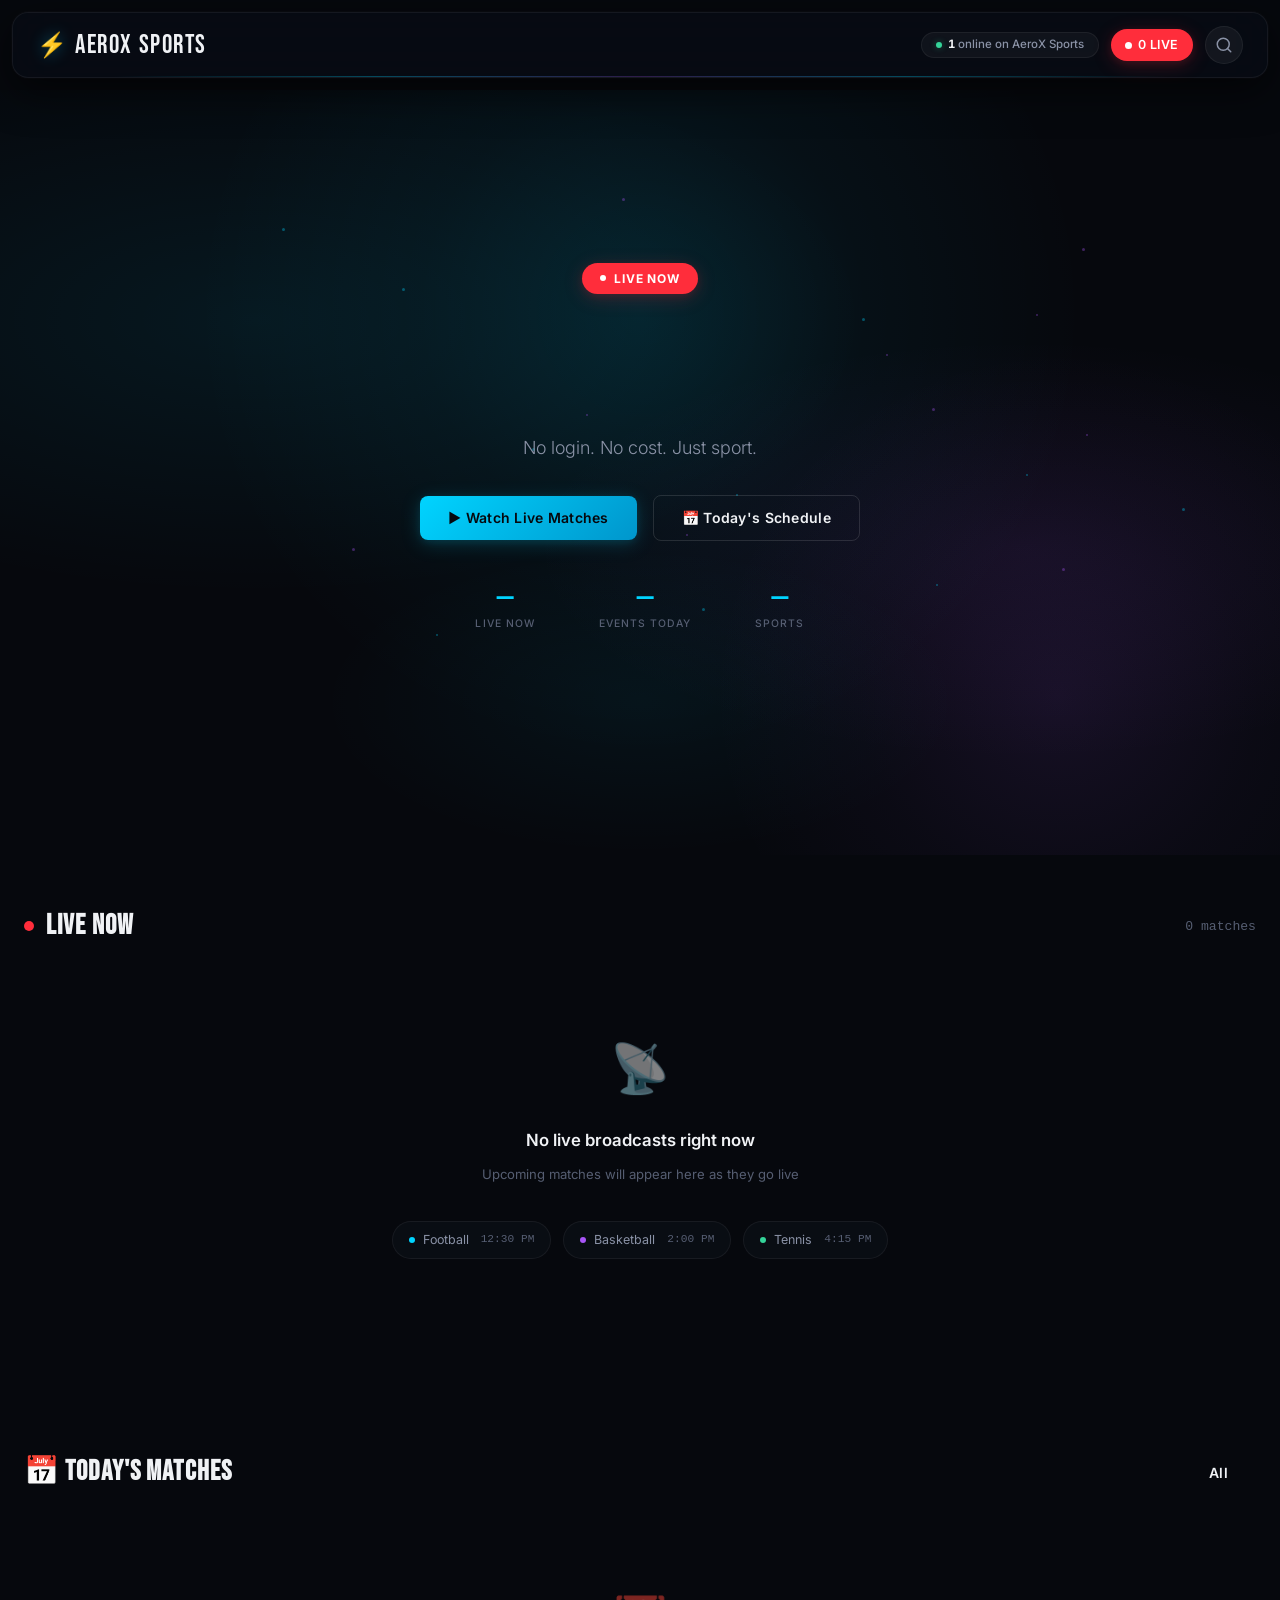
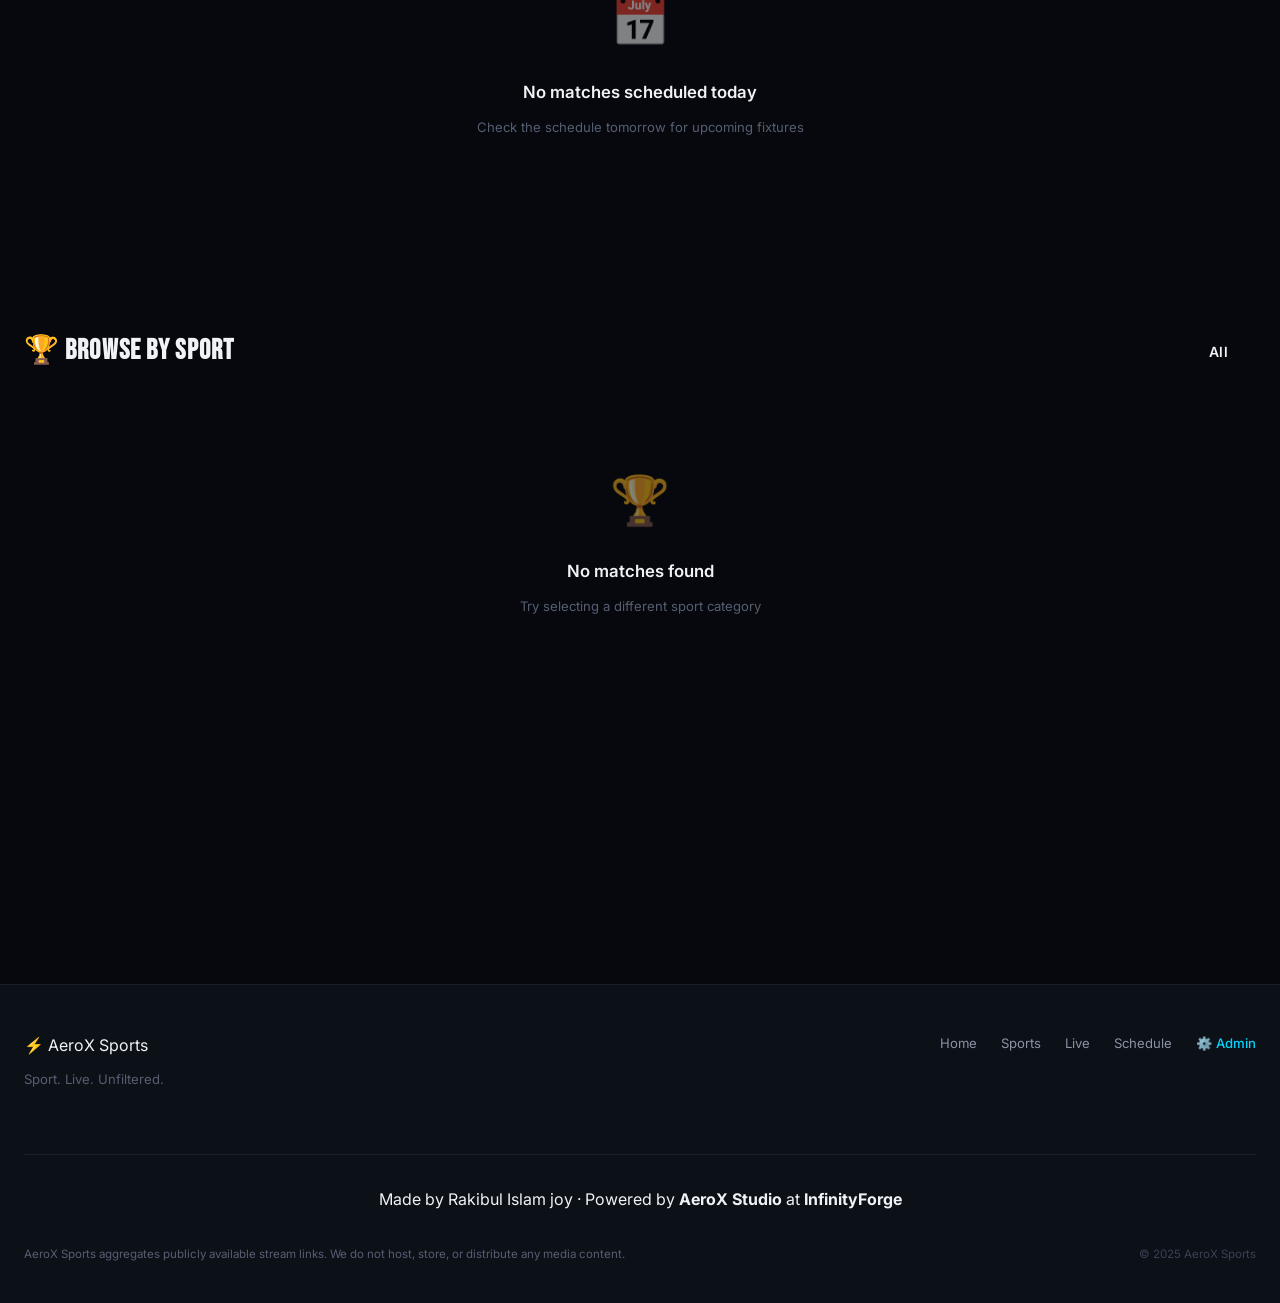
<file: index.html>
<!DOCTYPE html>
<html lang="en">
<head>
<meta charset="UTF-8">
<meta name="viewport" content="width=device-width, initial-scale=1.0">
<title>AeroX Sports — Live Sports Streaming | Sport. Live. Unfiltered.</title>
<meta name="description" content="Watch live sports free on AeroX Sports. Football, basketball, tennis, MMA and more — no login, no cost. Ultra HD streams with smart server auto-detection.">
<meta name="keywords" content="live sports, free streaming, football live, basketball, tennis, MMA, sports streams, AeroX Sports">
<meta name="author" content="AeroX Studio">
<meta name="theme-color" content="#06080D">
<meta property="og:title" content="AeroX Sports — Sport. Live. Unfiltered.">
<meta property="og:description" content="Free live sports streaming. No login. No cost. Just sport.">
<meta property="og:type" content="website">
<meta property="og:site_name" content="AeroX Sports">
<meta name="twitter:card" content="summary_large_image">
<meta name="twitter:title" content="AeroX Sports — Live Sports Streaming">
<meta name="twitter:description" content="Watch live sports free. Ultra HD streams with smart server auto-detection.">
<link rel="preconnect" href="https://fonts.googleapis.com">
<link rel="preconnect" href="https://fonts.gstatic.com" crossorigin>
<link rel="preconnect" href="https://streamed.pk">
<link rel="dns-prefetch" href="https://streamed.pk">
<link rel="preload" href="src/css/style.css" as="style">
<link rel="preload" href="src/js/app.js" as="script">
<link href="https://fonts.googleapis.com/css2?family=Bebas+Neue&family=Inter:wght@300;400;500;600;700;800&display=swap" rel="stylesheet">
<link rel="stylesheet" href="src/css/style.css">
<link rel="prefetch" href="https://streamed.pk/api/sports" as="fetch" crossorigin>
<link rel="prefetch" href="https://streamed.pk/api/matches/live" as="fetch" crossorigin>
</head>
<body>


<nav class="navbar" id="navbar">
  <div class="nav-inner">
    <a href="#" class="nav-logo"><span class="nav-logo-icon">⚡</span><span class="nav-logo-text">AeroX Sports</span></a>
    <button class="nav-hamburger" id="navHamburger" aria-label="Open menu" aria-expanded="false" aria-controls="navMobileMenu">
      <span class="nav-hamburger-line"></span>
      <span class="nav-hamburger-line"></span>
      <span class="nav-hamburger-line"></span>
    </button>
    <div class="nav-pills" id="navPills" role="tablist" aria-label="Sport categories"></div>
    <div class="nav-actions">
      <div class="nav-traffic-pill" id="navTrafficPill" title="Active users on AeroX Sports">
        <span class="traffic-dot"></span>
        <span class="traffic-text"><strong id="navTrafficCount">0</strong> online <span class="traffic-brand">on AeroX Sports</span></span>
      </div>
      <button class="nav-live-btn" id="liveCounterBtn" aria-label="Live matches">
        <span class="live-dot"></span>
        <span id="liveCountText">0 LIVE</span>
      </button>
      <button class="nav-search-btn" id="searchToggle" aria-label="Search">
        <svg width="18" height="18" viewBox="0 0 24 24" fill="none" stroke="currentColor" stroke-width="2" stroke-linecap="round" stroke-linejoin="round"><circle cx="11" cy="11" r="8"/><line x1="21" y1="21" x2="16.65" y2="16.65"/></svg>
      </button>
    </div>
  </div>
  <div class="nav-mobile-menu" id="navMobileMenu" aria-hidden="true">
    <div class="nav-mobile-pills" id="navMobilePills"></div>
  </div>
</nav>

<section class="hero" id="hero">
  <div class="hero-mesh"></div>
  <div class="hero-glow"></div>
  <div class="hero-glow-secondary"></div>
  <div class="hero-particles"></div>
  <div class="hero-content">
    <div class="hero-live-badge"><span class="live-dot"></span> LIVE NOW</div>
    <h1 class="hero-headline">
      <span class="hero-word">SPORT.</span>
      <span class="hero-word">LIVE.</span>
      <span class="hero-word">UNFILTERED.</span>
    </h1>
    <p class="hero-sub">No login. No cost. Just sport.</p>
    <div class="hero-actions">
      <button class="btn btn-primary" id="heroWatchBtn">▶ Watch Live Matches</button>
      <button class="btn btn-ghost" id="heroScheduleBtn">📅 Today's Schedule</button>
    </div>
    <div class="hero-stats" id="heroStats">
      <div class="hero-stat"><span class="hero-stat-num" id="statLive">0</span><span class="hero-stat-label">Live Now</span></div>
      <div class="hero-stat-divider"></div>
      <div class="hero-stat"><span class="hero-stat-num" id="statEvents">0</span><span class="hero-stat-label">Events Today</span></div>
      <div class="hero-stat-divider"></div>
      <div class="hero-stat"><span class="hero-stat-num" id="statSports">0</span><span class="hero-stat-label">Sports</span></div>
    </div>
  </div>
</section>

<section class="section scroll-reveal" id="liveSection">
  <div class="section-header">
    <h2 class="section-title"><span class="live-dot-lg"></span> Live Now</h2>
    <span class="section-count" id="liveCount">0 matches</span>
  </div>
  <div class="match-grid" id="liveGrid" role="list" aria-label="Live matches"></div>
</section>

<section class="section scroll-reveal" id="todaySection">
  <div class="section-header">
    <h2 class="section-title">📅 Today's Matches</h2>
    <button class="btn btn-toggle" id="popularToggle">All</button>
  </div>
  <div class="match-grid" id="todayGrid" role="list" aria-label="Today's matches"></div>
</section>

<section class="section scroll-reveal" id="browseSection">
  <div class="section-header">
    <h2 class="section-title">🏆 Browse by Sport</h2>
    <button class="btn btn-toggle" id="browsePopularToggle">All</button>
  </div>
  <div class="sport-pills" id="sportPills" role="tablist" aria-label="Sports"></div>
  <div class="match-grid" id="browseGrid" role="list" aria-label="Sport matches"></div>
</section>

<section class="section scroll-reveal" id="popularSection">
  <div class="section-header">
    <h2 class="section-title">🔥 Popular Matches</h2>
  </div>
  <div class="popular-scroll" id="popularScroll" role="list" aria-label="Popular matches"></div>
</section>

<footer class="footer">
  <div class="footer-inner">
    <div class="footer-brand">
      <span class="footer-logo">⚡ AeroX Sports</span>
      <span class="footer-tagline">Sport. Live. Unfiltered.</span>
    </div>
    <div class="footer-links">
      <a href="#">Home</a>
      <a href="#">Sports</a>
      <a href="#">Live</a>
      <a href="#">Schedule</a>
      <a href="admin.html" target="_blank" style="color:var(--accent);font-weight:500">⚙️ Admin</a>
    </div>
    <div class="footer-credit">
      Made by <a href="https://rakibul.nexohost.online/" target="_blank" rel="noopener">Rakibul Islam joy</a>
      &middot; Powered by <strong>AeroX Studio</strong> at <strong>InfinityForge</strong>
    </div>
    <p class="footer-legal">AeroX Sports aggregates publicly available stream links. We do not host, store, or distribute any media content.</p>
    <p class="footer-copy">&copy; 2025 AeroX Sports</p>
  </div>
</footer>

<div class="modal-overlay" id="playerModal" role="dialog" aria-modal="true" aria-label="Video player">
  <div class="modal-content">
    <div class="modal-header">
      <h3 class="modal-title" id="modalTitle">Match</h3>
      <div class="modal-header-actions">
        <span class="stream-viewers" id="streamViewers" aria-live="polite"></span>
        <span class="connection-quality" id="connectionQuality" aria-live="polite"></span>
        <button class="modal-close" id="modalClose" aria-label="Close">&times;</button>
      </div>
    </div>
    <div class="modal-player-wrap">
      <div class="modal-progress" id="modalProgress" aria-hidden="true">
        <div class="modal-progress-bar" id="modalProgressBar"></div>
      </div>
      <div class="server-analyzer-overlay" id="serverAnalyzerOverlay">
        <div class="analyzer-spinner"></div>
        <div class="analyzer-status" id="analyzerStatus">Connecting to AeroX Sports network...</div>
        <div class="analyzer-sub" id="analyzerSub">Detecting fastest server for your region...</div>
      </div>
      <iframe class="modal-iframe" id="modalIframe" allow="autoplay; encrypted-media" allowfullscreen title="Live stream player"></iframe>
    </div>
    <div class="modal-streams" id="modalStreams"></div>
    <div class="modal-info" id="modalInfo"></div>
  </div>
</div>

<div class="search-overlay" id="searchOverlay" role="dialog" aria-modal="true" aria-label="Search matches">
  <div class="search-bg" id="searchBackdrop"></div>
  <div class="search-panel">
    <div class="search-input-wrap">
      <svg class="search-icon" width="20" height="20" viewBox="0 0 24 24" fill="none" stroke="currentColor" stroke-width="2"><circle cx="11" cy="11" r="8"/><line x1="21" y1="21" x2="16.65" y2="16.65"/></svg>
      <input type="text" class="search-input" id="searchInput" placeholder="Search matches..." autocomplete="off">
      <button class="search-clear" id="searchClear" aria-label="Clear">&times;</button>
    </div>
    <div class="search-results" id="searchResults"></div>
  </div>
</div>

<div class="toast-box" id="toastContainer"></div>

<script src="src/js/app.js"></script>
</body>
</html>
</file>
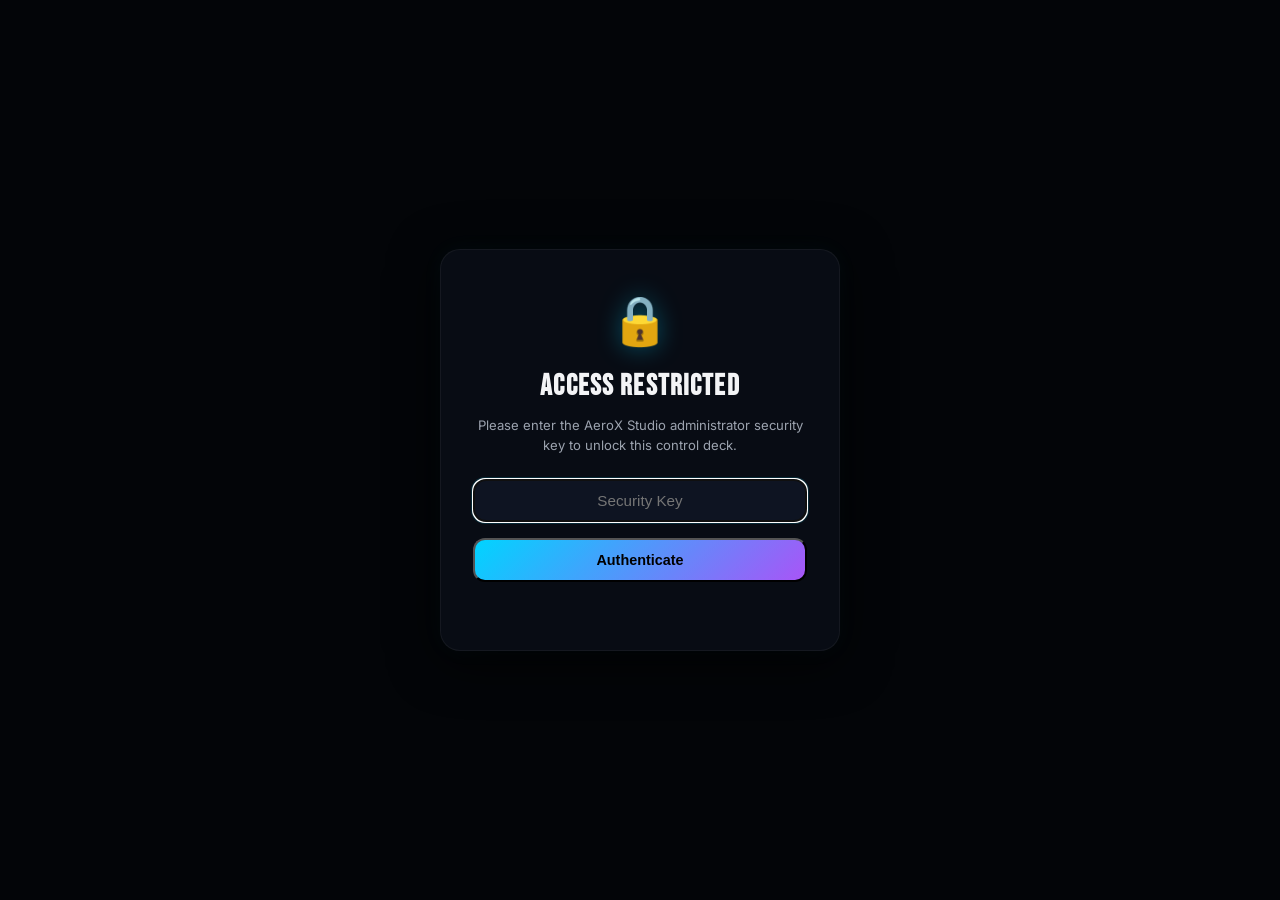
<file: admin.html>
<!DOCTYPE html>
<html lang="en">
<head>
<meta charset="UTF-8">
<meta name="viewport" content="width=device-width, initial-scale=1.0">
<title>AeroX Studio — Admin Hub</title>
<link rel="preconnect" href="https://fonts.googleapis.com">
<link rel="preconnect" href="https://fonts.gstatic.com" crossorigin>
<link href="https://fonts.googleapis.com/css2?family=Bebas+Neue&family=Inter:wght@300;400;500;600;700;800&family=JetBrains+Mono:wght@400;700&display=swap" rel="stylesheet">
<style>
:root {
  --bg-base:     #030508;
  --bg-surface:  #080C14;
  --bg-raised:   #0E1422;
  --bg-elevated: #151D30;
  --bg-glass:    #0c101b;
  --bg-glass-heavy: #080c14;

  --accent:         #00D4FF;
  --accent-hover:   #33DDFF;
  --accent-dim:     rgba(0, 212, 255, 0.12);
  --accent-glow:    rgba(0, 212, 255, 0.35);

  --secondary:      #A855F7;
  --secondary-dim:  rgba(168, 85, 247, 0.12);
  --secondary-glow: rgba(168, 85, 247, 0.30);

  --live:           #00F2FE;
  --online:         #10B981;
  --online-glow:    rgba(16, 185, 129, 0.4);

  --text-primary:   #F3F4F6;
  --text-secondary: #9CA3AF;
  --text-tertiary:  #6B7280;
  --border:         rgba(255, 255, 255, 0.05);
  --border-hover:   rgba(255, 255, 255, 0.10);
  --border-accent:  rgba(0, 212, 255, 0.25);
  
  --font-body:    'Inter', sans-serif;
  --font-display: 'Bebas Neue', sans-serif;
  --font-mono:    'JetBrains Mono', monospace;
  --ease-out: cubic-bezier(0.22, 1, 0.36, 1);
  --ease-spring: cubic-bezier(0.34, 1.56, 0.64, 1);
}

* { box-sizing: border-box; margin: 0; padding: 0; }
body {
  font-family: var(--font-body);
  background-color: var(--bg-base);
  color: var(--text-primary);
  min-height: 100vh;
  overflow-x: hidden;
}

/* Background animated elements */
.mesh-bg {
  position: fixed;
  inset: 0;
  background: radial-gradient(circle at 10% 20%, rgba(168, 85, 247, 0.06) 0%, transparent 45%),
              radial-gradient(circle at 90% 80%, rgba(0, 212, 255, 0.06) 0%, transparent 45%);
  z-index: -1;
  pointer-events: none;
}

/* Header & Container */
.container {
  max-width: 1440px;
  margin: 0 auto;
  padding: 24px;
}

header {
  display: flex;
  align-items: center;
  justify-content: space-between;
  padding: 16px 24px;
  background: var(--bg-glass);
  border: 1px solid var(--border);
  border-radius: 16px;
  margin-bottom: 24px;
  box-shadow: 0 4px 30px rgba(0, 0, 0, 0.5);
  animation: slideDown 0.6s var(--ease-out) both;
}

.brand {
  display: flex;
  align-items: center;
  gap: 10px;
}

.brand-icon {
  font-size: 1.8rem;
  filter: drop-shadow(0 0 8px var(--accent-glow));
}

.brand-title {
  font-family: var(--font-display);
  font-size: 1.8rem;
  letter-spacing: 0.05em;
  color: var(--accent); /* Fallback color for compatibility */
  background: linear-gradient(135deg, var(--accent), var(--secondary));
  -webkit-background-clip: text;
  background-clip: text;
  -webkit-text-fill-color: transparent;
}

.status-indicator {
  display: flex;
  align-items: center;
  gap: 8px;
  padding: 6px 14px;
  background: rgba(16, 185, 129, 0.08);
  border: 1px solid rgba(16, 185, 129, 0.2);
  border-radius: 20px;
  font-size: 0.75rem;
  font-weight: 600;
  color: var(--online);
}

.status-dot {
  width: 6px;
  height: 6px;
  background-color: var(--online);
  border-radius: 50%;
  box-shadow: 0 0 8px var(--online-glow);
  animation: pulseDot 2s infinite;
}

/* Metrics Cards Grid */
.metrics-grid {
  display: grid;
  grid-template-columns: repeat(auto-fit, minmax(280px, 1fr));
  gap: 20px;
  margin-bottom: 24px;
  animation: fadeIn 0.8s var(--ease-out) 0.1s both;
}

.metric-card {
  position: relative;
  background: var(--bg-glass);
  border: 1px solid var(--border);
  border-radius: 16px;
  padding: 24px;
  overflow: hidden;
  box-shadow: 0 8px 32px rgba(0, 0, 0, 0.3);
  transition: transform 0.3s var(--ease-out), border-color 0.3s var(--ease-out);
}

.metric-card:hover {
  transform: translateY(-4px);
  border-color: var(--border-accent);
}

.metric-card::before {
  content: '';
  position: absolute;
  top: 0; left: 0; right: 0;
  height: 2px;
  background: linear-gradient(90deg, transparent, var(--accent), transparent);
  opacity: 0;
  transition: opacity 0.3s;
}

.metric-card:hover::before { opacity: 1; }

.metric-title {
  font-size: 0.8rem;
  font-weight: 600;
  letter-spacing: 0.05em;
  text-transform: uppercase;
  color: var(--text-secondary);
  margin-bottom: 8px;
}

.metric-value {
  font-family: var(--font-display);
  font-size: 3rem;
  line-height: 1.1;
  color: var(--text-primary);
  margin-bottom: 4px;
}

.metric-sub {
  font-size: 0.72rem;
  color: var(--text-tertiary);
  font-family: var(--font-mono);
}

/* Dashboard Main Content Grid */
.dashboard-grid {
  display: grid;
  grid-template-columns: 2fr 1fr;
  gap: 20px;
  margin-bottom: 24px;
  animation: fadeIn 0.8s var(--ease-out) 0.2s both;
}

@media (max-width: 1024px) {
  .dashboard-grid { grid-template-columns: 1fr; }
}

.panel {
  background: var(--bg-glass);
  border: 1px solid var(--border);
  border-radius: 16px;
  padding: 24px;
  box-shadow: 0 8px 32px rgba(0, 0, 0, 0.3);
  display: flex;
  flex-direction: column;
}

.panel-header {
  display: flex;
  align-items: center;
  justify-content: space-between;
  margin-bottom: 20px;
  border-bottom: 1px solid var(--border);
  padding-bottom: 12px;
}

.panel-title {
  font-family: var(--font-display);
  font-size: 1.4rem;
  letter-spacing: 0.03em;
  text-transform: uppercase;
  color: var(--text-primary);
}

/* User Sessions Table */
.table-wrap {
  overflow-x: auto;
  flex: 1;
}

table {
  width: 100%;
  border-collapse: collapse;
  text-align: left;
}

th {
  padding: 10px 14px;
  font-size: 0.75rem;
  font-weight: 600;
  letter-spacing: 0.05em;
  text-transform: uppercase;
  color: var(--text-secondary);
  border-bottom: 1px solid var(--border);
}

td {
  padding: 12px 14px;
  font-size: 0.82rem;
  color: var(--text-secondary);
  border-bottom: 1px solid var(--border);
  white-space: nowrap;
}

tr:last-child td { border-bottom: none; }

tr:hover td { color: var(--text-primary); background: rgba(255, 255, 255, 0.01); }

.badge {
  display: inline-flex;
  align-items: center;
  padding: 3px 8px;
  border-radius: 12px;
  font-size: 0.68rem;
  font-weight: 600;
  letter-spacing: 0.02em;
}

.badge-browsing {
  background: rgba(156, 163, 175, 0.1);
  color: var(--text-secondary);
  border: 1px solid rgba(156, 163, 175, 0.2);
}

.badge-watching {
  background: rgba(0, 212, 255, 0.1);
  color: var(--accent);
  border: 1px solid rgba(0, 212, 255, 0.2);
  animation: subtlePulse 2s infinite;
}

.session-id-text {
  font-family: var(--font-mono);
  font-size: 0.75rem;
  color: var(--text-tertiary);
}

.match-name-cell {
  max-width: 250px;
  overflow: hidden;
  text-overflow: ellipsis;
  font-weight: 500;
}

/* Right Panel: Watcher Distribution & Live logs */
.stream-list {
  display: flex;
  flex-direction: column;
  gap: 12px;
}

.stream-item {
  display: flex;
  align-items: center;
  justify-content: space-between;
  padding: 12px 16px;
  background: rgba(255, 255, 255, 0.02);
  border: 1px solid var(--border);
  border-radius: 12px;
  transition: border-color 0.3s;
}

.stream-item:hover { border-color: var(--border-hover); }

.stream-item-info {
  display: flex;
  flex-direction: column;
  gap: 4px;
  min-width: 0;
}

.stream-item-name {
  font-size: 0.82rem;
  font-weight: 600;
  color: var(--text-primary);
  white-space: nowrap;
  overflow: hidden;
  text-overflow: ellipsis;
}

.stream-item-cat {
  font-size: 0.7rem;
  color: var(--text-tertiary);
  text-transform: uppercase;
}

.stream-item-count {
  display: inline-flex;
  align-items: center;
  gap: 6px;
  padding: 4px 10px;
  background: var(--accent-dim);
  border: 1px solid rgba(0, 212, 255, 0.15);
  border-radius: 12px;
  font-family: var(--font-mono);
  font-size: 0.78rem;
  font-weight: 700;
  color: var(--accent);
}

/* Event Logs panel */
.log-panel {
  grid-column: 1 / -1;
  background: var(--bg-glass-heavy);
  border: 1px solid var(--border);
  border-radius: 16px;
  padding: 20px;
  box-shadow: 0 8px 32px rgba(0, 0, 0, 0.4);
  font-family: var(--font-mono);
  animation: fadeIn 0.8s var(--ease-out) 0.3s both;
}

.log-console {
  background: #020306;
  border: 1px solid var(--border);
  border-radius: 8px;
  padding: 16px;
  height: 180px;
  overflow-y: auto;
  display: flex;
  flex-direction: column;
  gap: 6px;
  font-size: 0.78rem;
  color: #34D399;
}

.log-console::-webkit-scrollbar { width: 4px; }
.log-console::-webkit-scrollbar-thumb { background: rgba(52, 211, 153, 0.2); }

.log-line {
  line-height: 1.4;
  display: flex;
  gap: 12px;
}

.log-time { color: var(--text-tertiary); flex-shrink: 0; }
.log-tag { font-weight: 700; flex-shrink: 0; }
.log-tag.join { color: #10B981; }
.log-tag.watch { color: var(--accent); }
.log-tag.switch { color: var(--secondary); }
.log-tag.leave { color: #EF4444; }
.log-msg { color: #D1D5DB; word-break: break-all; }

/* Security lock screen overlay */
.lock-overlay {
  position: fixed;
  inset: 0;
  background: var(--bg-base);
  z-index: 9999;
  display: flex;
  align-items: center;
  justify-content: center;
  padding: 20px;
  transition: opacity 0.5s var(--ease-out), visibility 0.5s var(--ease-out);
}

.lock-overlay.unlocked {
  opacity: 0;
  visibility: hidden;
  pointer-events: none;
}

.lock-box {
  background: var(--bg-surface);
  border: 1px solid var(--border);
  border-radius: 20px;
  padding: 40px 32px;
  max-width: 400px;
  width: 100%;
  text-align: center;
  box-shadow: 0 10px 50px rgba(0, 0, 0, 0.8), 0 0 20px rgba(0, 212, 255, 0.05);
}

.lock-icon {
  font-size: 3rem;
  margin-bottom: 20px;
  filter: drop-shadow(0 0 12px var(--accent-glow));
}

.lock-title {
  font-family: var(--font-display);
  font-size: 1.8rem;
  margin-bottom: 12px;
  letter-spacing: 0.04em;
}

.lock-desc {
  font-size: 0.82rem;
  color: var(--text-secondary);
  margin-bottom: 24px;
  line-height: 1.5;
}

.lock-input {
  width: 100%;
  padding: 12px 18px;
  background: var(--bg-raised);
  border: 1px solid var(--border);
  border-radius: 12px;
  color: #fff;
  font-size: 0.95rem;
  text-align: center;
  margin-bottom: 16px;
  transition: border-color 0.3s;
}

.lock-input:focus {
  border-color: var(--accent);
  box-shadow: 0 0 0 2px rgba(0, 212, 255, 0.15);
}

.lock-btn {
  width: 100%;
  padding: 12px;
  background: linear-gradient(135deg, var(--accent), var(--secondary));
  border-radius: 12px;
  font-weight: 600;
  font-size: 0.9rem;
  color: #000;
  cursor: pointer;
  transition: transform 0.2s var(--ease-spring), box-shadow 0.2s;
}

.lock-btn:hover {
  transform: scale(1.02);
  box-shadow: 0 0 16px var(--accent-glow);
}

.lock-error {
  color: #EF4444;
  font-size: 0.75rem;
  margin-top: 10px;
  min-height: 18px;
}

/* Animations */
@keyframes pulseDot {
  0%, 100% { transform: scale(1); opacity: 1; }
  50% { transform: scale(1.3); opacity: 0.6; }
}

@keyframes slideDown {
  0% { transform: translateY(-30px); opacity: 0; }
  100% { transform: translateY(0); opacity: 1; }
}

@keyframes fadeIn {
  0% { transform: translateY(20px); opacity: 0; }
  100% { transform: translateY(0); opacity: 1; }
}

@keyframes subtlePulse {
  0%, 100% { opacity: 1; }
  50% { opacity: 0.85; }
}

/* Toast container styling */
.toast-container {
  position: fixed;
  bottom: 24px;
  right: 24px;
  z-index: 10000;
  display: flex;
  flex-direction: column;
  gap: 12px;
}

.toast {
  background: var(--bg-elevated);
  border: 1px solid rgba(0, 212, 255, 0.2);
  border-left: 4px solid var(--accent);
  border-radius: 8px;
  padding: 14px 20px;
  font-size: 0.8rem;
  color: var(--text-primary);
  min-width: 250px;
  box-shadow: 0 8px 24px rgba(0,0,0,0.5);
  animation: slideIn 0.3s var(--ease-out) both;
}

@keyframes slideIn {
  0% { transform: translateX(50px); opacity: 0; }
  100% { transform: translateX(0); opacity: 1; }
}

</style>
</head>
<body>

<div class="mesh-bg"></div>

<!-- Lock overlay -->
<div class="lock-overlay" id="lockOverlay">
  <div class="lock-box">
    <div class="lock-icon">🔒</div>
    <h2 class="lock-title">Access Restricted</h2>
    <p class="lock-desc">Please enter the AeroX Studio administrator security key to unlock this control deck.</p>
    <input type="password" id="lockInput" class="lock-input" placeholder="Security Key" autofocus>
    <button id="lockBtn" class="lock-btn">Authenticate</button>
    <div class="lock-error" id="lockError"></div>
  </div>
</div>

<div class="container">
  <header>
    <div class="brand">
      <span class="brand-icon">⚡</span>
      <h1 class="brand-title">AeroX Studio Admin Hub</h1>
    </div>
    <div class="status-indicator">
      <span class="status-dot"></span>
      <span>LIVE SYNC ACTIVE</span>
    </div>
  </header>

  <!-- Metrics Grid -->
  <div class="metrics-grid">
    <div class="metric-card">
      <div class="metric-title">Active Site Visitors</div>
      <div class="metric-value" id="valOnline">0</div>
      <div class="metric-sub" id="subOnline">Retrieving presence nodes...</div>
    </div>
    <div class="metric-card">
      <div class="metric-title">Live Stream Watchers</div>
      <div class="metric-value" id="valWatching">0</div>
      <div class="metric-sub" id="subWatching">Syncing HLS video sessions...</div>
    </div>
    <div class="metric-card">
      <div class="metric-title">Operations Status</div>
      <div class="metric-value" id="valStatus">NOMINAL</div>
      <div class="metric-sub" id="subStatus">All servers operating lag-free</div>
    </div>
  </div>

  <!-- Main Grid -->
  <div class="dashboard-grid">
    <!-- Left panel: sessions -->
    <div class="panel">
      <div class="panel-header">
        <h2 class="panel-title">Active User Sessions</h2>
        <span style="font-size: 0.72rem; color: var(--text-tertiary); font-family: var(--font-mono);" id="sessionUpdateText">Last updated: Just now</span>
      </div>
      <div class="table-wrap">
        <table>
          <thead>
            <tr>
              <th>Session ID</th>
              <th>Status</th>
              <th>Streaming Match</th>
              <th>Streaming Server</th>
              <th>Ping Age</th>
            </tr>
          </thead>
          <tbody id="sessionTableBody">
            <tr>
              <td colspan="5" style="text-align:center;padding:40px;color:var(--text-tertiary)">Initializing connection to presence bucket...</td>
            </tr>
          </tbody>
        </table>
      </div>
    </div>

    <!-- Right panel: stream channels -->
    <div class="panel">
      <div class="panel-header">
        <h2 class="panel-title">Channels Breakdown</h2>
      </div>
      <div class="stream-list" id="streamList">
        <div style="text-align:center;padding:40px;color:var(--text-tertiary);font-size:0.8rem">No streams currently active.</div>
      </div>
    </div>

    <!-- Event Console Log -->
    <div class="panel log-panel">
      <div class="panel-header">
        <h2 class="panel-title">System Event Stream Console</h2>
        <button id="clearConsoleBtn" style="font-size:0.7rem;color:var(--accent);text-transform:uppercase;font-weight:600;letter-spacing:0.05em">Clear Log</button>
      </div>
      <div class="log-console" id="logConsole">
        <div class="log-line">
          <span class="log-time">[System Status]</span>
          <span class="log-tag join">OK</span>
          <span class="log-msg">Welcome to AeroX Studio real-time event logger. Dashboard initialized.</span>
        </div>
      </div>
    </div>
  </div>
</div>

<div class="toast-container" id="toastContainer"></div>

<script>
  (function() {
    'use strict';

    var BUCKET_URL = 'https://kvdb.io/Ej2Ckaef8trc4x65SsVrJj/';
    var SEC_KEY = 'admin123';
    var updateTimer = null;
    var cachedSessions = {}; // Store last states to detect events

    // Auth logic
    var lockOverlay = document.getElementById('lockOverlay');
    var lockInput = document.getElementById('lockInput');
    var lockBtn = document.getElementById('lockBtn');
    var lockError = document.getElementById('lockError');

    function checkAuth() {
      var saved = sessionStorage.getItem('aerox_admin_authed');
      if (saved === 'true') {
        lockOverlay.classList.add('unlocked');
        startDashboard();
      }
    }

    lockBtn.addEventListener('click', handleAuthSubmit);
    lockInput.addEventListener('keydown', function(e) {
      if (e.key === 'Enter') handleAuthSubmit();
    });

    function handleAuthSubmit() {
      var val = lockInput.value;
      if (val === SEC_KEY) {
        sessionStorage.setItem('aerox_admin_authed', 'true');
        lockOverlay.classList.add('unlocked');
        showToast('Access authorized. Session initialized.', 'info');
        startDashboard();
      } else {
        lockError.textContent = 'Invalid administrator credentials.';
        lockInput.value = '';
        lockInput.focus();
      }
    }

    function showToast(msg) {
      var tc = document.getElementById('toastContainer');
      var el = document.createElement('div');
      el.className = 'toast';
      el.textContent = msg;
      tc.appendChild(el);
      setTimeout(function() {
        el.style.opacity = '0';
        el.style.transition = 'opacity 0.3s ease';
        setTimeout(function() { if (el.parentNode) el.parentNode.removeChild(el); }, 300);
      }, 3500);
    }

    // Dashboard Data Logic
    function startDashboard() {
      refreshData();
      scheduleDashboardPoll();
      document.addEventListener('visibilitychange', handleAdminVisibility);
    }

    function scheduleDashboardPoll() {
      if (updateTimer) clearInterval(updateTimer);
      if (document.hidden) return;
      updateTimer = setInterval(refreshData, 8000);
    }

    function handleAdminVisibility() {
      if (document.hidden) {
        if (updateTimer) {
          clearInterval(updateTimer);
          updateTimer = null;
        }
        return;
      }
      refreshData();
      scheduleDashboardPoll();
    }

    function logEvent(type, tag, msg) {
      var consoleEl = document.getElementById('logConsole');
      var now = new Date();
      var timeStr = '[' + pad(now.getHours()) + ':' + pad(now.getMinutes()) + ':' + pad(now.getSeconds()) + ']';
      
      var line = document.createElement('div');
      line.className = 'log-line';
      line.innerHTML = '<span class="log-time">' + timeStr + '</span>'
                     + '<span class="log-tag ' + type + '">' + tag.toUpperCase() + '</span>'
                     + '<span class="log-msg">' + msg + '</span>';
      
      consoleEl.appendChild(line);
      consoleEl.scrollTop = consoleEl.scrollHeight;
    }

    function pad(n) { return n < 10 ? '0' + n : n; }

    document.getElementById('clearConsoleBtn').addEventListener('click', function() {
      document.getElementById('logConsole').innerHTML = '';
      logEvent('join', 'system', 'Console log cleared by administrator.');
    });

    function refreshData() {
      var now = Date.now();
      fetch(BUCKET_URL + '?values=true&format=json', { cache: 'no-store' })
        .then(function(res) {
          if (!res.ok) throw new Error();
          return res.json();
        })
        .then(function(data) {
          document.getElementById('sessionUpdateText').textContent = 'Last updated: ' + new Date().toLocaleTimeString();
          
          var activeSessions = [];
          var streamWatchCounts = {};
          var streamMatchTitles = {};
          var activeCount = 0;
          var watchersCount = 0;

          var expiredKeys = [];
          if (Array.isArray(data)) {
            for (var i = 0; i < data.length; i++) {
              var key = data[i][0];
              var val = data[i][1];

              if (key.indexOf('online_') === 0) {
                var sessId = key.substring(7);
                try {
                  var payload = JSON.parse(val);
                  
                  // Validate age (older than 45 seconds = inactive)
                  var age = now - payload.t;
                  if (age > 45000) {
                    expiredKeys.push(key);
                    continue;
                  }

                  activeCount++;
                  
                  var sessionRecord = {
                    id: sessId,
                    status: payload.status || 'Browsing',
                    matchId: payload.matchId || '',
                    matchTitle: payload.matchTitle || '',
                    server: payload.server || '',
                    age: Math.max(0, Math.round(age / 1000))
                  };

                  activeSessions.push(sessionRecord);

                  if (sessionRecord.status === 'Watching' && sessionRecord.matchId) {
                    watchersCount++;
                    streamWatchCounts[sessionRecord.matchId] = (streamWatchCounts[sessionRecord.matchId] || 0) + 1;
                    streamMatchTitles[sessionRecord.matchId] = sessionRecord.matchTitle;
                  }

                  // Detect user event logs (Compare with cached state)
                  var cached = cachedSessions[sessId];
                  if (!cached) {
                    logEvent('join', 'join', 'Session ' + sessId + ' connected to landing page.');
                  } else if (cached.status !== sessionRecord.status) {
                    if (sessionRecord.status === 'Watching') {
                      logEvent('watch', 'watch', 'Session ' + sessId + ' started streaming: "' + sessionRecord.matchTitle + '" on ' + sessionRecord.server + '.');
                    } else {
                      logEvent('leave', 'idle', 'Session ' + sessId + ' stopped streaming and returned to browsing.');
                    }
                  } else if (sessionRecord.status === 'Watching' && cached.server !== sessionRecord.server) {
                    logEvent('switch', 'switch', 'Session ' + sessId + ' switched server to: ' + sessionRecord.server + '.');
                  }
                  
                  cachedSessions[sessId] = sessionRecord;

                } catch (e) {
                  // Fallback for simple timestamps
                  var ts = parseInt(val, 10) || 0;
                  var fallbackAge = now - ts;
                  if (fallbackAge <= 45000) {
                    activeCount++;
                    activeSessions.push({
                      id: sessId,
                      status: 'Browsing',
                      matchId: '',
                      matchTitle: 'Landing Page',
                      server: 'N/A',
                      age: Math.max(0, Math.round(fallbackAge / 1000))
                    });
                  } else {
                    expiredKeys.push(key);
                  }
                }
              }
            }

            // Detect disconnects (in cache but not in activeSessions)
            var activeIds = activeSessions.map(function(s) { return s.id; });
            var cacheKeys = Object.keys(cachedSessions);
            for (var c = 0; c < cacheKeys.length; c++) {
              var cId = cacheKeys[c];
              if (activeIds.indexOf(cId) === -1) {
                logEvent('leave', 'leave', 'Session ' + cId + ' disconnected (session timed out).');
                delete cachedSessions[cId];
              }
            }
          }

          // Process expired keys deletes in background — skip when tab is hidden
          if (expiredKeys.length > 0 && !document.hidden) {
            var delIdx = 0;
            var deleteNextExpired = function() {
              if (delIdx >= expiredKeys.length || document.hidden) return;
              var k = expiredKeys[delIdx++];
              fetch(BUCKET_URL + k, { method: 'DELETE', mode: 'cors' })
                .then(function() { setTimeout(deleteNextExpired, 300); })
                .catch(function() { setTimeout(deleteNextExpired, 500); });
            };
            deleteNextExpired();
          }

          // Update metrics counters
          document.getElementById('valOnline').textContent = activeCount;
          document.getElementById('subOnline').textContent = activeCount + ' node' + (activeCount !== 1 ? 's' : '') + ' reporting active';
          
          document.getElementById('valWatching').textContent = watchersCount;
          document.getElementById('subWatching').textContent = watchersCount + ' active video player' + (watchersCount !== 1 ? 's' : '');

          // Render Sessions Table
          renderTable(activeSessions);

          // Render Stream Breakdown
          renderChannels(streamWatchCounts, streamMatchTitles);

        })
        .catch(function() {
          // If connection fails, show mock simulator so dashboard continues operating realistically
          runSimulatedDashboard();
        });
    }

    function renderTable(sessions) {
      var tbody = document.getElementById('sessionTableBody');
      if (sessions.length === 0) {
        tbody.innerHTML = '<tr><td colspan="5" style="text-align:center;padding:40px;color:var(--text-secondary)">No active user sessions currently online.</td></tr>';
        return;
      }

      sessions.sort(function(a, b) { return a.age - b.age; });

      var html = '';
      for (var i = 0; i < sessions.length; i++) {
        var s = sessions[i];
        var isWatching = s.status === 'Watching';
        var statusBadge = isWatching
          ? '<span class="badge badge-watching">● Streaming</span>'
          : '<span class="badge badge-browsing">Browsing</span>';

        html += '<tr>'
             + '  <td><span class="session-id-text">' + s.id + '</span></td>'
             + '  <td>' + statusBadge + '</td>'
             + '  <td class="match-name-cell">' + (isWatching ? esc(s.matchTitle) : '<span style="color:var(--text-tertiary)">None (Homepage)</span>') + '</td>'
             + '  <td>' + (isWatching ? esc(s.server) : '<span style="color:var(--text-tertiary)">N/A</span>') + '</td>'
             + '  <td style="font-family:var(--font-mono);font-size:0.75rem">' + s.age + 's ago</td>'
             + '</tr>';
      }
      tbody.innerHTML = html;
    }

    function renderChannels(counts, titles) {
      var list = document.getElementById('streamList');
      var keys = Object.keys(counts);
      if (keys.length === 0) {
        list.innerHTML = '<div style="text-align:center;padding:40px;color:var(--text-tertiary);font-size:0.8rem">No streams currently active.</div>';
        return;
      }

      // Sort keys by watcher count descending
      keys.sort(function(a, b) { return counts[b] - counts[a]; });

      var html = '';
      for (var i = 0; i < keys.length; i++) {
        var mId = keys[i];
        var count = counts[mId];
        var title = titles[mId] || 'Live Stream';

        html += '<div class="stream-item">'
             + '  <div class="stream-item-info">'
             + '    <span class="stream-item-name" title="' + esc(title) + '">' + esc(title) + '</span>'
             + '    <span class="stream-item-cat">Match ID: ' + esc(mId) + '</span>'
             + '  </div>'
             + '  <span class="stream-item-count">'
             + '    <span class="status-dot" style="margin:0;background-color:var(--accent);box-shadow:0 0 6px var(--accent-glow)"></span>'
             + '    ' + count + ' watching'
             + '  </span>'
             + '</div>';
      }
      list.innerHTML = html;
    }

    function esc(str) {
      if (typeof str !== 'string') return '';
      return str
        .replace(/&/g, '&amp;')
        .replace(/</g, '&lt;')
        .replace(/>/g, '&gt;')
        .replace(/"/g, '&quot;')
        .replace(/'/g, '&#39;');
    }

    function runSimulatedDashboard() {
      // Show actual connection error status instead of fake simulated counts
      document.getElementById('valOnline').textContent = '0';
      document.getElementById('subOnline').textContent = 'Database sync offline';
      document.getElementById('valWatching').textContent = '0';
      document.getElementById('subWatching').textContent = 'Active trackers offline';
      
      renderTable([]);
      renderChannels({}, {});
    }

    // Init
    checkAuth();

  })();
</script>
</body>
</html>
</file>
<file: src/css/style.css>
:root {
  --bg-base:     #06080D;
  --bg-surface:  #0C1017;
  --bg-raised:   #141925;
  --bg-elevated: #1A2030;
  --bg-glass:    rgba(12, 16, 23, 0.72);
  --bg-glass-heavy: rgba(12, 16, 23, 0.88);

  --accent:         #00D4FF;
  --accent-hover:   #33DDFF;
  --accent-dim:     rgba(0, 212, 255, 0.12);
  --accent-glow:    rgba(0, 212, 255, 0.35);

  --secondary:      #A855F7;
  --secondary-dim:  rgba(168, 85, 247, 0.12);
  --secondary-glow: rgba(168, 85, 247, 0.30);

  --live:           #FF2D3B;
  --live-dim:       rgba(255, 45, 59, 0.14);
  --live-glow:      rgba(255, 45, 59, 0.40);

  --text-primary:   #F0F2F5;
  --text-secondary: #8A92A6;
  --text-tertiary:  #565E72;
  --text-disabled:  #3A4154;

  --border:         rgba(255, 255, 255, 0.06);
  --border-hover:   rgba(255, 255, 255, 0.12);
  --border-accent:  rgba(0, 212, 255, 0.25);

  --r-sm:   6px;
  --r-md:   8px;
  --r-lg:   12px;
  --r-xl:   16px;
  --r-pill: 24px;
  --r-full: 9999px;

  --sp-1: 4px;
  --sp-2: 8px;
  --sp-3: 12px;
  --sp-4: 16px;
  --sp-5: 20px;
  --sp-6: 24px;
  --sp-7: 28px;
  --sp-8: 32px;
  --sp-10: 40px;
  --sp-12: 48px;
  --sp-14: 56px;
  --sp-16: 64px;

  --shadow-sm: 0 1px 2px rgba(0, 0, 0, 0.30), 0 1px 3px rgba(0, 0, 0, 0.15);
  --shadow-md: 0 4px 12px rgba(0, 0, 0, 0.35), 0 2px 6px rgba(0, 0, 0, 0.20);
  --shadow-lg: 0 8px 30px rgba(0, 0, 0, 0.45), 0 4px 12px rgba(0, 0, 0, 0.25);
  --shadow-xl: 0 16px 48px rgba(0, 0, 0, 0.50), 0 8px 20px rgba(0, 0, 0, 0.30);
  --shadow-accent: 0 4px 20px rgba(0, 212, 255, 0.18), 0 2px 8px rgba(0, 212, 255, 0.10);
  --shadow-live: 0 4px 20px rgba(255, 45, 59, 0.20), 0 2px 8px rgba(255, 45, 59, 0.12);

  --font-body:    'Inter', -apple-system, BlinkMacSystemFont, 'Segoe UI', Roboto, sans-serif;
  --font-display: 'Bebas Neue', 'Impact', sans-serif;
  --font-mono:    'JetBrains Mono', 'SF Mono', 'Fira Code', 'Cascadia Code', monospace;

  --ease-out: cubic-bezier(0.22, 1, 0.36, 1);
  --ease-spring: cubic-bezier(0.34, 1.56, 0.64, 1);
  --duration-fast: 0.15s;
  --duration-base: 0.25s;
  --duration-slow: 0.4s;

  --z-ticker:  110;
  --z-nav:     100;
  --z-modal:   200;
  --z-search:  250;
  --z-toast:   300;

}

*,
*::before,
*::after {
  margin: 0;
  padding: 0;
  box-sizing: border-box;
}

html {
  font-size: 16px;
  scroll-behavior: smooth;
  -webkit-text-size-adjust: 100%;
  -webkit-font-smoothing: antialiased;
  -moz-osx-font-smoothing: grayscale;
  text-rendering: optimizeLegibility;
}

body {
  font-family: var(--font-body);
  font-weight: 400;
  line-height: 1.6;
  color: var(--text-primary);
  background-color: var(--bg-base);
  overflow-x: hidden;
  min-height: 100vh;
}

img, video, svg { display: block; max-width: 100%; height: auto; }
a { color: inherit; text-decoration: none; }
button { font: inherit; color: inherit; cursor: pointer; border: none; background: transparent; -webkit-tap-highlight-color: transparent; }
ul, ol { list-style: none; }
input, textarea { font: inherit; color: inherit; border: none; outline: none; background: transparent; }

::selection { background: rgba(0, 212, 255, 0.28); color: #fff; }
::-moz-selection { background: rgba(0, 212, 255, 0.28); color: #fff; }

::-webkit-scrollbar { width: 6px; height: 6px; }
::-webkit-scrollbar-track { background: transparent; }
::-webkit-scrollbar-thumb { background: rgba(255, 255, 255, 0.10); border-radius: var(--r-full); }
::-webkit-scrollbar-thumb:hover { background: rgba(255, 255, 255, 0.18); }
* { scrollbar-width: thin; scrollbar-color: rgba(255, 255, 255, 0.10) transparent; }

.navbar {
  position: sticky;
  top: 12px;
  z-index: var(--z-nav);
  background: rgba(8, 12, 20, 0.82);
  backdrop-filter: blur(24px) saturate(1.2);
  -webkit-backdrop-filter: blur(24px) saturate(1.2);
  border: 1px solid var(--border);
  border-radius: var(--r-xl);
  margin: 12px auto;
  max-width: 1400px;
  width: calc(100% - 24px);
  box-shadow: 0 12px 40px rgba(0, 0, 0, 0.6), 0 0 0 1px rgba(255, 255, 255, 0.02);
  transition: all var(--duration-base) var(--ease-out);
}

.navbar::after {
  content: '';
  position: absolute;
  bottom: 0;
  left: 8%;
  right: 8%;
  height: 1px;
  background: linear-gradient(90deg, transparent 0%, rgba(0, 212, 255, 0.45) 25%, rgba(168, 85, 247, 0.35) 50%, rgba(0, 212, 255, 0.45) 75%, transparent 100%);
  pointer-events: none;
  opacity: 0.7;
}

.nav-inner {
  display: flex;
  align-items: center;
  gap: var(--sp-6);
  max-width: 1440px;
  height: 64px;
  margin: 0 auto;
  padding: 0 var(--sp-6);
}

.nav-logo {
  display: flex;
  align-items: center;
  gap: var(--sp-2);
  flex-shrink: 0;
  text-decoration: none;
}

.nav-logo-icon {
  font-size: 1.5rem;
  line-height: 1;
  filter: drop-shadow(0 0 8px var(--accent-glow));
}

.nav-logo-text {
  font-family: var(--font-display);
  font-size: 1.65rem;
  letter-spacing: 0.06em;
  color: var(--text-primary);
  line-height: 1;
  white-space: nowrap;
}

.nav-pills {
  display: flex;
  align-items: center;
  gap: var(--sp-2);
  overflow-x: auto;
  overflow-y: hidden;
  flex: 1;
  padding: var(--sp-1) 0;
  -ms-overflow-style: none;
  scrollbar-width: none;
}

.nav-pills::-webkit-scrollbar { display: none; }

.nav-pill {
  display: inline-flex;
  align-items: center;
  gap: var(--sp-1);
  padding: 6px 14px;
  font-size: 0.8rem;
  font-weight: 500;
  letter-spacing: 0.02em;
  color: var(--text-secondary);
  background: transparent;
  border: 1px solid transparent;
  border-radius: var(--r-pill);
  white-space: nowrap;
  transition: color var(--duration-fast) var(--ease-out), background var(--duration-fast) var(--ease-out), border-color var(--duration-fast) var(--ease-out), box-shadow var(--duration-fast) var(--ease-out);
  cursor: pointer;
  user-select: none;
}

.nav-pill:hover { color: var(--text-primary); background: rgba(255, 255, 255, 0.05); border-color: var(--border-hover); }

.nav-pill.active {
  color: var(--bg-base);
  background: var(--accent);
  border-color: var(--accent);
  font-weight: 600;
  box-shadow: 0 2px 12px var(--accent-glow);
}

.nav-actions {
  display: flex;
  align-items: center;
  gap: var(--sp-3);
  flex-shrink: 0;
}

.nav-search-btn {
  display: flex;
  align-items: center;
  justify-content: center;
  width: 38px;
  height: 38px;
  border-radius: var(--r-full);
  background: rgba(255, 255, 255, 0.05);
  border: 1px solid var(--border);
  color: var(--text-secondary);
  font-size: 1.05rem;
  transition: background var(--duration-fast) var(--ease-out), color var(--duration-fast) var(--ease-out), border-color var(--duration-fast) var(--ease-out);
}

.nav-search-btn:hover { background: rgba(255, 255, 255, 0.10); color: var(--text-primary); border-color: var(--border-hover); }

.nav-live-btn {
  display: inline-flex;
  align-items: center;
  gap: 6px;
  padding: 6px 14px;
  font-size: 0.78rem;
  font-weight: 600;
  letter-spacing: 0.04em;
  text-transform: uppercase;
  color: #fff;
  background: var(--live);
  border-radius: var(--r-pill);
  box-shadow: var(--shadow-live);
  transition: transform var(--duration-fast) var(--ease-spring), box-shadow var(--duration-fast) var(--ease-out);
}

.nav-live-btn:hover { transform: translateY(-1px) scale(1.03); box-shadow: 0 6px 24px rgba(255, 45, 59, 0.30), 0 2px 8px rgba(255, 45, 59, 0.18); }

.live-dot {
  width: 7px;
  height: 7px;
  background: #fff;
  border-radius: var(--r-full);
  animation: pulseDot 1.8s ease-in-out infinite;
  flex-shrink: 0;
}

.nav-quality-badge {
  display: inline-flex;
  align-items: center;
  justify-content: center;
  padding: 3px 8px;
  font-size: 0.6rem;
  font-weight: 800;
  letter-spacing: 0.08em;
  text-transform: uppercase;
  color: var(--bg-base);
  background: linear-gradient(135deg, var(--accent), #0096CC);
  border-radius: var(--r-sm);
  line-height: 1;
}

.nav-hamburger {
  display: none;
  flex-direction: column;
  justify-content: center;
  gap: 5px;
  width: 38px;
  height: 38px;
  padding: 8px;
  border-radius: var(--r-md);
  background: rgba(255, 255, 255, 0.05);
  border: 1px solid var(--border);
  flex-shrink: 0;
  transition: background var(--duration-fast) var(--ease-out), border-color var(--duration-fast) var(--ease-out);
}

.nav-hamburger:hover { background: rgba(255, 255, 255, 0.10); border-color: var(--border-hover); }

.nav-hamburger-line {
  display: block;
  width: 100%;
  height: 2px;
  background: var(--text-primary);
  border-radius: 2px;
  transition: transform var(--duration-base) var(--ease-out), opacity var(--duration-base) var(--ease-out);
}

.nav-hamburger.open .nav-hamburger-line:nth-child(1) { transform: translateY(7px) rotate(45deg); }
.nav-hamburger.open .nav-hamburger-line:nth-child(2) { opacity: 0; }
.nav-hamburger.open .nav-hamburger-line:nth-child(3) { transform: translateY(-7px) rotate(-45deg); }

.nav-mobile-menu {
  display: none;
  padding: var(--sp-3) var(--sp-4) var(--sp-4);
  background: var(--bg-glass-heavy);
  border-bottom: 1px solid var(--border);
  animation: fadeIn 0.25s var(--ease-out) both;
}

.nav-mobile-menu.open { display: block; }

.nav-mobile-pills {
  display: flex;
  flex-wrap: wrap;
  gap: var(--sp-2);
}

.hero {
  position: relative;
  display: flex;
  align-items: center;
  justify-content: center;
  min-height: 85vh;
  overflow: hidden;
  padding: var(--sp-16) var(--sp-6);
}

.hero-mesh {
  position: absolute;
  inset: 0;
  background: radial-gradient(ellipse 80% 60% at 20% 30%, rgba(0, 212, 255, 0.08) 0%, transparent 60%), radial-gradient(ellipse 70% 50% at 80% 60%, rgba(168, 85, 247, 0.07) 0%, transparent 55%), radial-gradient(ellipse 50% 40% at 50% 80%, rgba(0, 212, 255, 0.05) 0%, transparent 50%);
  pointer-events: none;
  z-index: 0;
}

.hero-glow {
  position: absolute;
  top: -30%;
  left: 50%;
  transform: translateX(-50%);
  width: 900px;
  height: 900px;
  background: radial-gradient(circle, rgba(0, 212, 255, 0.12) 0%, rgba(0, 212, 255, 0.04) 35%, transparent 70%);
  border-radius: var(--r-full);
  pointer-events: none;
  z-index: 0;
}

.hero-glow-secondary {
  position: absolute;
  bottom: -25%;
  right: -10%;
  width: 700px;
  height: 700px;
  background: radial-gradient(circle, rgba(168, 85, 247, 0.10) 0%, rgba(168, 85, 247, 0.03) 40%, transparent 70%);
  border-radius: var(--r-full);
  pointer-events: none;
  z-index: 0;
}

.hero-particles {
  position: absolute;
  inset: 0;
  overflow: hidden;
  pointer-events: none;
  z-index: 0;
}

.hero-particles::before, .hero-particles::after {
  content: '';
  position: absolute;
  border-radius: var(--r-full);
  opacity: 0.35;
}

.hero-particles::before {
  width: 3px;
  height: 3px;
  top: 18%;
  left: 22%;
  background: var(--accent);
  box-shadow: 120px 60px 0 0 var(--accent), 340px -30px 0 0 var(--secondary), 580px 90px 0 0 var(--accent), 800px 20px 0 0 var(--secondary), 250px 220px 0 0 var(--accent), 650px 180px 0 0 var(--secondary), 900px 280px 0 0 var(--accent), 70px 320px 0 0 var(--secondary), 420px 380px 0 0 var(--accent), 780px 340px 0 0 var(--secondary);
}

.hero-particles::after {
  width: 2px;
  height: 2px;
  top: 45%;
  right: 15%;
  background: var(--secondary);
  box-shadow: -60px 40px 0 0 var(--accent), -200px -80px 0 0 var(--secondary), -350px 60px 0 0 var(--accent), -500px -20px 0 0 var(--secondary), -150px 150px 0 0 var(--accent), -400px 100px 0 0 var(--secondary), -650px 200px 0 0 var(--accent), -50px -120px 0 0 var(--secondary);
}

@media (max-width: 768px) {
  .hero-mesh,
  .hero-glow,
  .hero-glow-secondary,
  .hero-particles {
    animation: none !important;
    display: none !important;
  }
}

/* Pause all hero animations once the hero scrolls out of view (big scroll win). */
.hero-paused .hero-mesh,
.hero-paused .hero-glow,
.hero-paused .hero-glow-secondary,
.hero-paused .hero-particles::before,
.hero-paused .hero-particles::after {
  animation-play-state: paused;
}

.hero-content {
  position: relative;
  z-index: 1;
  text-align: center;
  max-width: 860px;
}

.hero-live-badge {
  display: inline-flex;
  align-items: center;
  gap: 8px;
  padding: 6px 18px;
  font-size: 0.75rem;
  font-weight: 700;
  letter-spacing: 0.08em;
  text-transform: uppercase;
  color: #fff;
  background: var(--live);
  border-radius: var(--r-pill);
  margin-bottom: var(--sp-6);
  box-shadow: var(--shadow-live);
  animation: fadeIn 0.6s var(--ease-out) both;
}

.hero-live-badge .live-dot { width: 6px; height: 6px; }

.hero-headline {
  font-family: var(--font-display);
  font-size: clamp(3.25rem, 8vw, 5.625rem);
  line-height: 1.02;
  letter-spacing: 0.02em;
  text-transform: uppercase;
  color: var(--accent); /* Fallback color for compatibility */
  background: linear-gradient(135deg, var(--accent) 0%, #66E3FF 30%, var(--secondary) 100%);
  -webkit-background-clip: text;
  background-clip: text;
  -webkit-text-fill-color: transparent;
  margin-bottom: var(--sp-6);
  overflow: hidden;
}

.hero-word {
  display: inline-block;
  animation: wordUp 0.7s var(--ease-out) both;
}

.hero-word:nth-child(1) { animation-delay: 0.1s; }
.hero-word:nth-child(2) { animation-delay: 0.2s; }
.hero-word:nth-child(3) { animation-delay: 0.3s; }
.hero-word:nth-child(4) { animation-delay: 0.4s; }
.hero-word:nth-child(5) { animation-delay: 0.5s; }
.hero-word:nth-child(6) { animation-delay: 0.6s; }
.hero-word:nth-child(7) { animation-delay: 0.7s; }
.hero-word:nth-child(8) { animation-delay: 0.8s; }

.hero-sub {
  font-size: 1.125rem;
  font-weight: 300;
  color: var(--text-secondary);
  max-width: 540px;
  margin: 0 auto var(--sp-8);
  line-height: 1.65;
  animation: fadeIn 0.8s var(--ease-out) 0.5s both;
}

.hero-quality {
  display: inline-flex;
  align-items: center;
  gap: var(--sp-2);
  padding: 8px 22px;
  font-size: 0.7rem;
  font-weight: 600;
  letter-spacing: 0.12em;
  text-transform: uppercase;
  color: var(--accent);
  background: var(--accent-dim);
  border: 1px solid rgba(0, 212, 255, 0.12);
  border-radius: var(--r-pill);
  margin-bottom: var(--sp-8);
  animation: fadeIn 0.8s var(--ease-out) 0.65s both;
}

.hero-actions {
  display: flex;
  align-items: center;
  justify-content: center;
  gap: var(--sp-4);
  margin-bottom: var(--sp-10);
  animation: fadeIn 0.8s var(--ease-out) 0.7s both;
  flex-wrap: wrap;
}

.btn {
  display: inline-flex;
  align-items: center;
  justify-content: center;
  gap: var(--sp-2);
  padding: 12px 28px;
  font-size: 0.875rem;
  font-weight: 600;
  letter-spacing: 0.02em;
  border-radius: var(--r-md);
  transition: transform var(--duration-fast) var(--ease-spring), box-shadow var(--duration-base) var(--ease-out), background var(--duration-fast) var(--ease-out), border-color var(--duration-fast) var(--ease-out), color var(--duration-fast) var(--ease-out);
  cursor: pointer;
  user-select: none;
  white-space: nowrap;
  line-height: 1.4;
}

.btn-primary {
  color: var(--bg-base);
  background: linear-gradient(135deg, var(--accent), #0096CC);
  box-shadow: var(--shadow-accent);
  border: none;
}

.btn-primary:hover { transform: translateY(-2px); box-shadow: 0 8px 30px rgba(0, 212, 255, 0.30), 0 4px 12px rgba(0, 212, 255, 0.18); }
.btn-primary:active { transform: translateY(0); }

.btn-ghost {
  color: var(--text-primary);
  background: transparent;
  border: 1px solid var(--border-hover);
}

.btn-ghost:hover { background: rgba(255, 255, 255, 0.06); border-color: rgba(255, 255, 255, 0.20); }
.btn-ghost:active { background: rgba(255, 255, 255, 0.09); }

.hero-stats {
  display: flex;
  align-items: center;
  justify-content: center;
  gap: var(--sp-8);
  animation: fadeIn 1s var(--ease-out) 0.9s both;
}

.hero-stat { text-align: center; position: relative; }

.hero-stat + .hero-stat::before {
  content: '';
  position: absolute;
  left: calc(var(--sp-8) / -2);
  top: 50%;
  transform: translate(-50%, -50%);
  width: 1px;
  height: 32px;
  background: var(--border);
}

.hero-stat-num {
  display: block;
  font-family: var(--font-mono);
  font-size: 1.75rem;
  font-weight: 700;
  color: var(--accent);
  line-height: 1.2;
}

.hero-stat-label {
  display: block;
  font-size: 0.65rem;
  font-weight: 500;
  letter-spacing: 0.10em;
  text-transform: uppercase;
  color: var(--text-tertiary);
  margin-top: 2px;
}

.section {
  max-width: 1440px;
  margin: 0 auto;
  padding: var(--sp-14) var(--sp-6);
  content-visibility: auto;
  contain-intrinsic-size: auto 600px;
}

.section-header {
  display: flex;
  align-items: center;
  justify-content: space-between;
  gap: var(--sp-4);
  margin-bottom: var(--sp-6);
  flex-wrap: wrap;
}

.section-title {
  font-family: var(--font-display);
  font-size: 1.75rem;
  letter-spacing: 0.04em;
  text-transform: uppercase;
  color: var(--text-primary);
  display: flex;
  align-items: center;
  gap: var(--sp-3);
  line-height: 1.1;
}

.section-count {
  font-family: var(--font-mono);
  font-size: 0.82rem;
  color: var(--text-tertiary);
  font-weight: 400;
}

.match-grid {
  display: grid;
  grid-template-columns: repeat(auto-fill, minmax(280px, 1fr));
  gap: var(--sp-4);
}

.live-dot-lg {
  width: 10px;
  height: 10px;
  background: var(--live);
  border-radius: var(--r-full);
  animation: pulseDot 1.8s ease-in-out infinite;
  flex-shrink: 0;
}

.match-card {
  position: relative;
  background: var(--bg-surface);
  border: 1px solid rgba(255, 255, 255, 0.05);
  border-radius: var(--r-xl);
  overflow: hidden;
  cursor: pointer;
  content-visibility: auto;
  contain-intrinsic-size: auto 280px;
  transition: transform var(--duration-base) var(--ease-out), box-shadow var(--duration-base) var(--ease-out), border-color var(--duration-base) var(--ease-out);
}

.match-card::after {
  content: '';
  position: absolute;
  inset: 0;
  border-radius: var(--r-xl);
  padding: 1px;
  background: linear-gradient(135deg, rgba(0, 212, 255, 0.0) 0%, rgba(0, 212, 255, 0.0) 100%);
  -webkit-mask: linear-gradient(#fff 0 0) content-box, linear-gradient(#fff 0 0);
  mask: linear-gradient(#fff 0 0) content-box, linear-gradient(#fff 0 0);
  -webkit-mask-composite: xor;
  mask-composite: exclude;
  pointer-events: none;
  transition: background var(--duration-base) var(--ease-out);
}

.match-card:hover {
  transform: translate3d(0, -6px, 0);
  border-color: rgba(0, 212, 255, 0.4);
  box-shadow: 0 16px 48px rgba(0, 0, 0, 0.65), 0 0 20px rgba(0, 212, 255, 0.15);
  will-change: transform;
}

.match-card:hover::after {
  background: linear-gradient(135deg, rgba(0, 212, 255, 0.45) 0%, rgba(168, 85, 247, 0.25) 50%, rgba(0, 212, 255, 0.15) 100%);
}

.match-card.poster .match-inner { position: relative; z-index: 1; }

.match-bg {
  position: absolute;
  inset: 0;
  background-size: cover;
  background-position: center;
  opacity: 0.18;
  transition: transform 0.6s var(--ease-out), opacity 0.4s var(--ease-out);
}

.match-card:hover .match-bg { transform: scale(1.08); opacity: 0.28; }

.match-card.poster::before {
  content: '';
  position: absolute;
  inset: 0;
  background: linear-gradient(to top, var(--bg-surface) 0%, transparent 60%);
  z-index: 0;
  pointer-events: none;
}

.match-card.live { border-left: 3px solid var(--live); }

.match-card.live::before {
  content: '';
  position: absolute;
  inset: 0;
  background: linear-gradient(135deg, rgba(255, 45, 59, 0.04), transparent 50%);
  pointer-events: none;
  border-radius: var(--r-lg);
}

.match-card.live:hover {
  box-shadow: 0 8px 32px rgba(0, 0, 0, 0.40), 0 4px 16px rgba(255, 45, 59, 0.10);
  border-color: var(--live);
  animation: borderGlow 2.5s ease-in-out infinite;
}

.match-inner {
  display: flex;
  flex-direction: column;
  gap: var(--sp-4);
  padding: var(--sp-5);
}

.match-teams {
  display: flex;
  align-items: center;
  justify-content: center;
  gap: var(--sp-5);
}

.match-team {
  display: flex;
  flex-direction: column;
  align-items: center;
  gap: var(--sp-2);
  flex: 1;
  min-width: 0;
}

.match-team-badge {
  width: 48px;
  height: 48px;
  border-radius: var(--r-full);
  display: flex;
  align-items: center;
  justify-content: center;
  font-size: 1.5rem;
  background: var(--bg-raised);
  border: 2px solid var(--border);
  flex-shrink: 0;
  transition: border-color var(--duration-fast) var(--ease-out), transform var(--duration-fast) var(--ease-out), box-shadow var(--duration-fast) var(--ease-out);
}

.match-card:hover .match-team-badge {
  border-color: var(--accent);
  transform: scale(1.08);
  box-shadow: 0 0 10px rgba(0, 212, 255, 0.25);
}

.match-team-name {
  font-size: 0.78rem;
  font-weight: 500;
  color: var(--text-secondary);
  text-align: center;
  max-width: 90px;
  overflow: hidden;
  text-overflow: ellipsis;
  white-space: nowrap;
}

.match-vs {
  font-family: var(--font-mono);
  font-size: 0.72rem;
  font-weight: 700;
  color: var(--text-tertiary);
  letter-spacing: 0.08em;
  flex-shrink: 0;
}

.match-title {
  font-size: 0.9rem;
  font-weight: 600;
  color: var(--text-primary);
  text-align: center;
  line-height: 1.4;
}

.match-meta {
  display: flex;
  align-items: center;
  justify-content: space-between;
  gap: var(--sp-2);
}

.match-category {
  font-size: 0.7rem;
  font-weight: 500;
  color: var(--text-tertiary);
  text-transform: uppercase;
  letter-spacing: 0.06em;
}

.match-badge {
  display: inline-flex;
  align-items: center;
  gap: 5px;
  padding: 3px 10px;
  font-size: 0.65rem;
  font-weight: 700;
  letter-spacing: 0.06em;
  text-transform: uppercase;
  border-radius: var(--r-pill);
  line-height: 1.4;
}

.match-badge.live {
  color: #fff;
  background: var(--live);
  box-shadow: 0 2px 8px var(--live-dim);
  animation: pulseDot 2s ease-in-out infinite;
}

.match-badge.ended { color: var(--text-tertiary); background: rgba(255, 255, 255, 0.05); }
.match-badge.countdown { color: var(--accent); background: var(--accent-dim); }

.match-badge.hd-4k {
  color: var(--bg-base);
  background: linear-gradient(135deg, var(--accent), #0096CC);
  font-weight: 800;
  font-size: 0.6rem;
  padding: 2px 8px;
}

.match-streams {
  font-size: 0.72rem;
  color: var(--text-tertiary);
  text-align: center;
}

.match-quality {
  font-size: 0.65rem;
  font-weight: 500;
  color: var(--text-tertiary);
  text-align: center;
  letter-spacing: 0.06em;
}

.match-quality-row {
  display: flex;
  align-items: center;
  justify-content: center;
  gap: var(--sp-3);
  flex-wrap: wrap;
}

.quality-badge {
  display: inline-flex;
  align-items: center;
  padding: 2px 8px;
  font-size: 0.58rem;
  font-weight: 800;
  letter-spacing: 0.08em;
  text-transform: uppercase;
  border-radius: var(--r-sm);
  line-height: 1.4;
}

.quality-badge.quality-4k {
  color: var(--bg-base);
  background: linear-gradient(135deg, var(--accent), #0096CC);
  box-shadow: 0 2px 8px var(--accent-glow);
}

.quality-badge.quality-hd {
  color: var(--accent);
  background: var(--accent-dim);
  border: 1px solid rgba(0, 212, 255, 0.15);
}

.match-btn {
  width: 100%;
  padding: 10px;
  font-size: 0.8rem;
  font-weight: 600;
  text-align: center;
  color: var(--text-secondary);
  background: rgba(255, 255, 255, 0.04);
  border: 1px solid var(--border);
  border-radius: var(--r-md);
  transition: color var(--duration-fast) var(--ease-out), background var(--duration-fast) var(--ease-out), border-color var(--duration-fast) var(--ease-out), box-shadow var(--duration-fast) var(--ease-out);
}

.match-btn:hover {
  color: var(--bg-base);
  background: var(--accent);
  border-color: var(--accent);
  box-shadow: 0 2px 12px var(--accent-glow);
}

.sport-pills {
  display: flex;
  flex-wrap: wrap;
  gap: var(--sp-2);
}

.sport-pill {
  display: inline-flex;
  align-items: center;
  gap: 6px;
  padding: 8px 18px;
  font-size: 0.82rem;
  font-weight: 500;
  color: var(--text-secondary);
  background: rgba(255, 255, 255, 0.04);
  border: 1px solid var(--border);
  border-radius: var(--r-pill);
  transition: color var(--duration-fast) var(--ease-out), background var(--duration-fast) var(--ease-out), border-color var(--duration-fast) var(--ease-out), box-shadow var(--duration-fast) var(--ease-out);
  cursor: pointer;
  user-select: none;
}

.sport-pill:hover { color: var(--text-primary); background: rgba(255, 255, 255, 0.08); border-color: var(--border-hover); }

.sport-pill.active {
  color: var(--bg-base);
  background: var(--accent);
  border-color: var(--accent);
  font-weight: 600;
  box-shadow: 0 2px 12px var(--accent-glow);
}

.popular-scroll {
  display: flex;
  gap: var(--sp-4);
  overflow-x: auto;
  overflow-y: hidden;
  scroll-snap-type: x mandatory;
  -webkit-overflow-scrolling: touch;
  padding-bottom: var(--sp-2);
  -ms-overflow-style: none;
  scrollbar-width: none;
}

.popular-scroll::-webkit-scrollbar { display: none; }

.popular-card {
  position: relative;
  flex: 0 0 320px;
  height: 400px;
  border-radius: var(--r-lg);
  overflow: hidden;
  scroll-snap-align: start;
  cursor: pointer;
  transition: transform var(--duration-base) var(--ease-out), box-shadow var(--duration-base) var(--ease-out);
}

.popular-card:hover { transform: translateY(-6px) scale(1.01); box-shadow: var(--shadow-xl); }

.pop-bg {
  position: absolute;
  inset: 0;
  background-size: cover;
  background-position: center;
  transition: transform 0.6s var(--ease-out);
}

.popular-card:hover .pop-bg { transform: scale(1.06); }

.pop-overlay {
  position: absolute;
  inset: 0;
  background: linear-gradient(to top, rgba(6, 8, 13, 0.95) 0%, rgba(6, 8, 13, 0.50) 40%, rgba(6, 8, 13, 0.15) 100%);
}

.pop-info {
  position: absolute;
  bottom: 0;
  left: 0;
  right: 0;
  padding: var(--sp-6);
  z-index: 1;
}

.pop-category {
  display: inline-block;
  font-size: 0.65rem;
  font-weight: 600;
  letter-spacing: 0.08em;
  text-transform: uppercase;
  color: var(--accent);
  margin-bottom: var(--sp-2);
}

.pop-title {
  font-family: var(--font-display);
  font-size: 1.35rem;
  letter-spacing: 0.03em;
  color: var(--text-primary);
  line-height: 1.15;
  margin-bottom: var(--sp-2);
}

.pop-badge {
  display: inline-flex;
  align-items: center;
  gap: 5px;
  padding: 3px 10px;
  font-size: 0.65rem;
  font-weight: 700;
  letter-spacing: 0.06em;
  text-transform: uppercase;
  color: #fff;
  background: var(--live);
  border-radius: var(--r-pill);
}

.footer {
  border-top: 1px solid var(--border);
  background: var(--bg-surface);
  padding: var(--sp-12) var(--sp-6) var(--sp-8);
  margin-top: var(--sp-14);
}

.footer-inner {
  display: flex;
  flex-wrap: wrap;
  align-items: flex-start;
  justify-content: space-between;
  gap: var(--sp-8);
  max-width: 1440px;
  margin: 0 auto;
}

.footer-brand {
  display: flex;
  flex-direction: column;
  gap: var(--sp-3);
  flex-shrink: 0;
}

.footer-logo { display: flex; align-items: center; gap: var(--sp-2); }
.footer-logo .nav-logo-icon { font-size: 1.25rem; }
.footer-logo .nav-logo-text { font-size: 1.35rem; }

.footer-tagline {
  font-size: 0.82rem;
  color: var(--text-tertiary);
  max-width: 280px;
  line-height: 1.5;
}

.footer-links {
  display: flex;
  flex-wrap: wrap;
  gap: var(--sp-4) var(--sp-6);
}

.footer-links a {
  font-size: 0.82rem;
  color: var(--text-secondary);
  transition: color var(--duration-fast) var(--ease-out);
  white-space: nowrap;
}

.footer-links a:hover { color: var(--accent); }

.footer-credit {
  width: 100%;
  text-align: center;
  padding-top: var(--sp-8);
  margin-top: var(--sp-8);
  border-top: 1px solid var(--border);
}

.footer-legal {
  font-size: 0.72rem;
  color: var(--text-tertiary);
  line-height: 1.6;
  margin-bottom: var(--sp-2);
}

.footer-copy {
  font-size: 0.72rem;
  color: var(--text-disabled);
}

/* Prevent scrolling on the body and hide background elements when modal is open to maximize video performance */
body.modal-open {
  overflow: hidden;
}
body.modal-open .navbar,
body.modal-open .hero,
body.modal-open .section,
body.modal-open .footer {
  display: none !important;
}

/* Streaming mode — strip expensive effects and stop non-player UI updates */
body.streaming-active .modal-overlay,
body.streaming-active .modal-overlay.open {
  backdrop-filter: none !important;
  -webkit-backdrop-filter: none !important;
}

body.streaming-active .modal-iframe {
  contain: strict;
}

body.streaming-active .toast-box {
  display: none !important;
}

body.streaming-active .hero-mesh,
body.streaming-active .hero-glow,
body.streaming-active .hero-glow-secondary,
body.streaming-active .hero-particles::before,
body.streaming-active .hero-particles::after {
  animation-play-state: paused !important;
}

/* Pause animations for background elements to completely stop GPU usage in the background */
body.modal-open .hero-mesh,
body.modal-open .hero-glow,
body.modal-open .hero-glow-secondary,
body.modal-open .hero-particles::before,
body.modal-open .hero-particles::after {
  animation-play-state: paused !important;
}

.modal-overlay {
  position: fixed;
  inset: 0;
  z-index: var(--z-modal);
  display: flex;
  align-items: center;
  justify-content: center;
  padding: var(--sp-6);
  background: rgba(6, 8, 13, 0.96); /* rich opaque background */
  backdrop-filter: blur(4px); /* highly optimized lightweight blur */
  -webkit-backdrop-filter: blur(4px);
  opacity: 0;
  visibility: hidden;
  transition: opacity var(--duration-slow) var(--ease-out), visibility var(--duration-slow) var(--ease-out);
}

.modal-overlay.open { opacity: 1; visibility: visible; }

.modal-overlay.open.immersive {
  padding: 0;
  background: rgba(0, 0, 0, 0.98);
}

.modal-content {
  position: relative;
  width: 100%;
  max-width: 960px;
  max-height: 90vh;
  overflow-y: auto;
  background: var(--bg-surface); /* Solid premium background */
  border: 1px solid var(--border-hover);
  border-radius: var(--r-xl);
  box-shadow: var(--shadow-xl);
  transform: translateY(24px) scale(0.96);
  transition: transform var(--duration-slow) var(--ease-spring);
}

.modal-overlay.open .modal-content { transform: translateY(0) scale(1); }

.modal-overlay.open.immersive .modal-content {
  max-width: 100%;
  max-height: 100vh;
  height: 100vh;
  border-radius: 0;
  border: none;
  display: flex;
  flex-direction: column;
}

.modal-overlay.open.immersive .modal-player-wrap {
  flex: 1;
  aspect-ratio: unset;
  min-height: 0;
}

.modal-header {
  display: flex;
  align-items: center;
  justify-content: space-between;
  padding: var(--sp-5) var(--sp-6);
  border-bottom: 1px solid var(--border);
  flex-shrink: 0;
}

.modal-header-actions {
  display: flex;
  align-items: center;
  gap: var(--sp-3);
}

.connection-quality {
  display: none;
  align-items: center;
  gap: 6px;
  padding: 4px 12px;
  font-size: 0.65rem;
  font-weight: 700;
  letter-spacing: 0.06em;
  text-transform: uppercase;
  border-radius: var(--r-pill);
  line-height: 1;
}

.connection-quality.visible {
  display: inline-flex;
  animation: badgeFadeIn 0.4s var(--ease-spring) both;
}

.stream-viewers {
  display: none;
  align-items: center;
  gap: 6px;
  padding: 4px 12px;
  font-size: 0.65rem;
  font-weight: 700;
  letter-spacing: 0.04em;
  text-transform: uppercase;
  color: var(--text-primary);
  background: rgba(255, 255, 255, 0.05);
  border: 1px solid var(--border-hover);
  border-radius: var(--r-pill);
  line-height: 1;
  font-variant-numeric: tabular-nums;
}

.stream-viewers.visible {
  display: inline-flex;
  animation: badgeFadeIn 0.4s var(--ease-spring) both;
}

.stream-viewers .viewers-num {
  font-family: var(--font-mono);
  font-weight: 700;
  color: var(--accent);
}

.stream-viewers .viewers-dot {
  width: 6px;
  height: 6px;
  border-radius: var(--r-full);
  background: var(--live);
  box-shadow: 0 0 6px var(--live-glow);
  animation: pulseDotGlow 2s ease-in-out infinite;
}

@keyframes badgeFadeIn {
  0% { opacity: 0; transform: translateY(-8px) scale(0.95); }
  100% { opacity: 1; transform: translateY(0) scale(1); }
}

@keyframes pulseDotGlow {
  0%, 100% { transform: scale(1); box-shadow: 0 0 4px var(--live-glow); }
  50% { transform: scale(1.25); box-shadow: 0 0 10px rgba(255, 45, 59, 0.6); }
}

.connection-quality.excellent {
  color: #34D399;
  background: rgba(52, 211, 153, 0.12);
  border: 1px solid rgba(52, 211, 153, 0.25);
}

.connection-quality.good {
  color: var(--accent);
  background: var(--accent-dim);
  border: 1px solid rgba(0, 212, 255, 0.20);
}

.connection-quality.fair {
  color: #FBBF24;
  background: rgba(251, 191, 36, 0.12);
  border: 1px solid rgba(251, 191, 36, 0.25);
}

.connection-quality::before {
  content: '';
  width: 6px;
  height: 6px;
  border-radius: var(--r-full);
  background: currentColor;
}

.modal-header h3 {
  font-family: var(--font-display);
  font-size: 1.3rem;
  letter-spacing: 0.04em;
  text-transform: uppercase;
}

.modal-close {
  display: flex;
  align-items: center;
  justify-content: center;
  width: 36px;
  height: 36px;
  border-radius: var(--r-full);
  background: rgba(255, 255, 255, 0.06);
  color: var(--text-secondary);
  font-size: 1.1rem;
  transition: background var(--duration-fast) var(--ease-out), color var(--duration-fast) var(--ease-out);
}

.modal-close:hover { background: rgba(255, 255, 255, 0.12); color: var(--text-primary); }

.modal-player-wrap {
  position: relative;
  width: 100%;
  aspect-ratio: 16 / 9;
  background: #000;
  overflow: hidden;
}

.modal-iframe {
  position: absolute;
  inset: 0;
  width: 100%;
  height: 100%;
  border: none;
  z-index: 1;
}

.modal-progress {
  position: absolute;
  top: 0;
  left: 0;
  right: 0;
  height: 3px;
  background: rgba(255, 255, 255, 0.06);
  z-index: 3;
  opacity: 0;
  transition: opacity 0.2s var(--ease-out);
  pointer-events: none;
}

.modal-progress.active { opacity: 1; }

.modal-progress-bar {
  height: 100%;
  width: 0%;
  background: linear-gradient(90deg, var(--accent), var(--secondary));
  box-shadow: 0 0 12px var(--accent-glow);
  transition: width 0.3s var(--ease-out);
  animation: progressPulse 1.5s ease-in-out infinite;
}

.modal-progress-bar.done {
  width: 100%;
  animation: none;
  opacity: 0;
  transition: opacity 0.4s var(--ease-out);
}

.modal-streams {
  display: flex;
  flex-wrap: wrap;
  gap: var(--sp-2);
  padding: var(--sp-4) var(--sp-6);
  border-bottom: 1px solid var(--border);
}

.stream-pill {
  display: inline-flex;
  align-items: center;
  gap: 6px;
  padding: 7px 16px;
  font-size: 0.78rem;
  font-weight: 500;
  color: var(--text-secondary);
  background: rgba(255, 255, 255, 0.04);
  border: 1px solid var(--border);
  border-radius: var(--r-pill);
  cursor: pointer;
  transition: color var(--duration-fast) var(--ease-out), background var(--duration-fast) var(--ease-out), border-color var(--duration-fast) var(--ease-out);
}

.stream-pill:hover { color: var(--text-primary); background: rgba(255, 255, 255, 0.08); border-color: var(--border-hover); }

.stream-pill.active {
  color: var(--bg-base);
  background: var(--accent);
  border-color: var(--accent);
  font-weight: 600;
}

.stream-pill.recommended {
  border-color: rgba(251, 191, 36, 0.35);
  background: rgba(251, 191, 36, 0.08);
}

.stream-pill.recommended:not(.active) { color: var(--text-primary); }

.stream-pill.recommended.active {
  background: linear-gradient(135deg, var(--accent), #0096CC);
  border-color: var(--accent);
}

.stream-pill .recommended-badge {
  display: inline-flex;
  align-items: center;
  gap: 2px;
  padding: 1px 7px;
  font-size: 0.56rem;
  font-weight: 800;
  letter-spacing: 0.04em;
  color: #FBBF24;
  background: rgba(251, 191, 36, 0.15);
  border-radius: var(--r-sm);
  line-height: 1.4;
}

.stream-pill.active .recommended-badge {
  color: var(--bg-base);
  background: rgba(0, 0, 0, 0.20);
}

.stream-pill .latency {
  font-family: var(--font-mono);
  font-size: 0.58rem;
  font-weight: 600;
  color: var(--text-tertiary);
  opacity: 0.8;
}

.stream-pill.active .latency { color: rgba(0, 0, 0, 0.55); }

.stream-pill .hd {
  font-size: 0.58rem;
  font-weight: 800;
  letter-spacing: 0.06em;
  padding: 1px 5px;
  background: rgba(255, 255, 255, 0.15);
  border-radius: var(--r-sm);
  line-height: 1.3;
}

.stream-pill.active .hd { background: rgba(0, 0, 0, 0.20); }

.stream-pill .quality-4k {
  font-size: 0.56rem;
  font-weight: 800;
  letter-spacing: 0.06em;
  padding: 1px 6px;
  color: var(--bg-base);
  background: linear-gradient(135deg, var(--accent), #0096CC);
  border-radius: var(--r-sm);
  line-height: 1.3;
}

.skip-pill {
  display: inline-flex;
  align-items: center;
  gap: 5px;
  padding: 7px 16px;
  font-size: 0.78rem;
  font-weight: 500;
  color: var(--secondary);
  background: var(--secondary-dim);
  border: 1px solid rgba(168, 85, 247, 0.15);
  border-radius: var(--r-pill);
  cursor: pointer;
  transition: background var(--duration-fast) var(--ease-out), border-color var(--duration-fast) var(--ease-out);
}

.skip-pill:hover { background: rgba(168, 85, 247, 0.20); border-color: rgba(168, 85, 247, 0.30); }

.modal-info {
  display: flex;
  align-items: center;
  justify-content: center;
  gap: var(--sp-4);
  padding: var(--sp-4) var(--sp-6);
  border-bottom: 1px solid var(--border);
}

.modal-info .match-team-badge { width: 36px; height: 36px; font-size: 1.15rem; }

.modal-quality-bar {
  display: flex;
  align-items: center;
  justify-content: center;
  gap: var(--sp-3);
  padding: var(--sp-3) var(--sp-6);
  font-size: 0.72rem;
  font-weight: 600;
  letter-spacing: 0.08em;
  text-transform: uppercase;
  color: var(--accent);
  background: linear-gradient(90deg, var(--accent-dim), transparent, var(--accent-dim));
  border-bottom: 1px solid var(--border);
}

.modal-quality-bar::before {
  content: '';
  width: 6px;
  height: 6px;
  background: var(--accent);
  border-radius: var(--r-full);
  box-shadow: 0 0 8px var(--accent-glow);
  animation: pulseDot 2s ease-in-out infinite;
}

.search-overlay {
  position: fixed;
  inset: 0;
  z-index: var(--z-search);
  display: flex;
  align-items: flex-start;
  justify-content: center;
  padding-top: 15vh;
  padding-left: var(--sp-6);
  padding-right: var(--sp-6);
  background: rgba(6, 8, 13, 0.85);
  backdrop-filter: blur(16px);
  -webkit-backdrop-filter: blur(16px);
  opacity: 0;
  visibility: hidden;
  transition: opacity var(--duration-slow) var(--ease-out), visibility var(--duration-slow) var(--ease-out);
}

.search-overlay.open { opacity: 1; visibility: visible; }

.search-panel {
  width: 100%;
  max-width: 600px;
  transform: translateY(-16px);
  transition: transform var(--duration-slow) var(--ease-out);
}

.search-overlay.open .search-panel { transform: translateY(0); }

.search-input-wrap {
  display: flex;
  align-items: center;
  gap: var(--sp-3);
  padding: var(--sp-4) var(--sp-5);
  background: var(--bg-glass-heavy);
  backdrop-filter: blur(24px) saturate(1.4);
  -webkit-backdrop-filter: blur(24px) saturate(1.4);
  border: 1px solid var(--border-hover);
  border-radius: var(--r-lg);
  box-shadow: var(--shadow-lg);
  transition: border-color var(--duration-base) var(--ease-out);
}

.search-input-wrap:focus-within {
  border-color: var(--border-accent);
  box-shadow: var(--shadow-lg), 0 0 0 3px rgba(0, 212, 255, 0.06);
}

.search-icon { color: var(--text-tertiary); font-size: 1.1rem; flex-shrink: 0; }

.search-input {
  flex: 1;
  font-size: 1rem;
  font-weight: 400;
  color: var(--text-primary);
  background: transparent;
  border: none;
  outline: none;
  min-width: 0;
}

.search-input::placeholder { color: var(--text-tertiary); }

.search-results {
  margin-top: var(--sp-3);
  background: var(--bg-glass-heavy);
  backdrop-filter: blur(24px);
  -webkit-backdrop-filter: blur(24px);
  border: 1px solid var(--border);
  border-radius: var(--r-lg);
  overflow: hidden;
  max-height: 380px;
  overflow-y: auto;
}

.search-item {
  display: flex;
  align-items: center;
  gap: var(--sp-3);
  padding: var(--sp-3) var(--sp-5);
  font-size: 0.88rem;
  color: var(--text-secondary);
  cursor: pointer;
  transition: background var(--duration-fast) var(--ease-out), color var(--duration-fast) var(--ease-out);
  border-bottom: 1px solid var(--border);
}

.search-item:last-child { border-bottom: none; }

.search-item:hover { background: rgba(0, 212, 255, 0.06); color: var(--text-primary); }

.search-item .match-team-badge { width: 32px; height: 32px; font-size: 1rem; }

.toast-box {
  position: fixed;
  bottom: var(--sp-6);
  right: var(--sp-6);
  z-index: var(--z-toast);
  display: flex;
  flex-direction: column;
  gap: var(--sp-3);
  pointer-events: none;
}

.toast {
  display: flex;
  align-items: flex-start;
  gap: var(--sp-3);
  min-width: 280px;
  max-width: 400px;
  padding: var(--sp-4) var(--sp-5);
  background: var(--bg-glass-heavy);
  backdrop-filter: blur(20px) saturate(1.4);
  -webkit-backdrop-filter: blur(20px) saturate(1.4);
  border: 1px solid var(--border);
  border-radius: var(--r-lg);
  box-shadow: var(--shadow-lg);
  pointer-events: auto;
  animation: toastSlide 0.45s var(--ease-out) both;
}

.toast.info { border-left: 3px solid var(--accent); }
.toast.error { border-left: 3px solid var(--live); }

.toast-icon { font-size: 1.1rem; flex-shrink: 0; line-height: 1.4; }
.toast-body { flex: 1; min-width: 0; }

.toast-title {
  font-size: 0.82rem;
  font-weight: 600;
  color: var(--text-primary);
  margin-bottom: 2px;
}

.toast-msg {
  font-size: 0.75rem;
  color: var(--text-secondary);
  line-height: 1.45;
}

.toast-close {
  display: flex;
  align-items: center;
  justify-content: center;
  width: 24px;
  height: 24px;
  border-radius: var(--r-full);
  font-size: 0.82rem;
  color: var(--text-tertiary);
  flex-shrink: 0;
  transition: background var(--duration-fast) var(--ease-out), color var(--duration-fast) var(--ease-out);
}

.toast-close:hover { background: rgba(255, 255, 255, 0.08); color: var(--text-primary); }

.skeleton {
  position: relative;
  overflow: hidden;
  background: var(--bg-raised);
  border-radius: var(--r-md);
  animation: skeletonPulse 2s ease-in-out infinite;
}

.skeleton::after {
  content: '';
  position: absolute;
  inset: 0;
  background: linear-gradient(90deg, transparent 0%, rgba(255, 255, 255, 0.04) 40%, rgba(255, 255, 255, 0.08) 50%, rgba(255, 255, 255, 0.04) 60%, transparent 100%);
  transform: translateX(-100%);
  animation: shimmer 2s ease-in-out infinite;
}

.skeleton-card { height: 260px; border-radius: var(--r-lg); }
.skeleton-line { height: 14px; border-radius: var(--r-sm); margin-bottom: var(--sp-2); }
.skeleton-line.short { width: 60%; }
.skeleton-circle { width: 48px; height: 48px; border-radius: var(--r-full); }

.skel-grid {
  display: grid;
  grid-template-columns: repeat(auto-fill, minmax(280px, 1fr));
  gap: var(--sp-4);
}

.skel-grid .skeleton, .skel-row .skeleton { height: 260px; border-radius: var(--r-lg); }

.skel-row {
  display: flex;
  gap: var(--sp-4);
  overflow: hidden;
}

.skel-row .skeleton { flex: 0 0 320px; height: 400px; }

@keyframes wordUp {
  0% { opacity: 0; transform: translateY(40px) rotateX(-12deg); filter: blur(4px); }
  100% { opacity: 1; transform: translateY(0) rotateX(0deg); filter: blur(0); }
}

@keyframes fadeIn {
  0% { opacity: 0; transform: translateY(12px); }
  100% { opacity: 1; transform: translateY(0); }
}

@keyframes pulseDot {
  0%, 100% { opacity: 1; transform: scale(1); }
  50% { opacity: 0.5; transform: scale(0.75); }
}

@keyframes spin { to { transform: rotate(360deg); } }

@keyframes toastSlide {
  0% { opacity: 0; transform: translateX(40px) scale(0.95); }
  100% { opacity: 1; transform: translateX(0) scale(1); }
}

@keyframes heroGlow {
  0% { opacity: 0.6; transform: translateX(-50%) scale(1); }
  100% { opacity: 1; transform: translateX(-50%) scale(1.15); }
}

@keyframes skeletonPulse {
  0%, 100% { opacity: 0.6; }
  50% { opacity: 0.35; }
}

@keyframes shimmer {
  0% { transform: translateX(-100%); }
  100% { transform: translateX(100%); }
}

@keyframes float {
  0%, 100% { transform: translateY(0); }
  50% { transform: translateY(-20px); }
}

@keyframes borderGlow {
  0%, 100% { border-color: var(--live); box-shadow: 0 8px 32px rgba(0, 0, 0, 0.40), 0 0 12px rgba(255, 45, 59, 0.15); }
  50% { border-color: rgba(255, 45, 59, 0.60); box-shadow: 0 8px 32px rgba(0, 0, 0, 0.40), 0 0 20px rgba(255, 45, 59, 0.25); }
}



@keyframes meshShift {
  0% { transform: scale(1); opacity: 0.8; }
  100% { transform: scale(1.05); opacity: 1; }
}

@keyframes progressPulse {
  0%, 100% { opacity: 1; }
  50% { opacity: 0.7; }
}

@keyframes cardShimmer {
  0% { background-position: -200% center; }
  100% { background-position: 200% center; }
}

@media (max-width: 1024px) {
  .match-grid { grid-template-columns: repeat(auto-fill, minmax(240px, 1fr)); gap: var(--sp-3); }
  .hero { min-height: 78vh; padding: var(--sp-12) var(--sp-5); }
  .hero-headline { font-size: clamp(3rem, 7vw, 4.25rem); }
  .section { padding: var(--sp-12) var(--sp-5); }
  .popular-card { flex: 0 0 300px; height: 380px; }
  .modal-overlay.open.immersive .modal-content { max-width: 100%; max-height: 100vh; }
}

@media (max-width: 1023px) {
  .match-grid { grid-template-columns: repeat(auto-fill, minmax(260px, 1fr)); }
  .popular-card { flex: 0 0 280px; height: 360px; }
  .nav-pill { padding: 5px 12px; font-size: 0.75rem; }
  .hero-headline { font-size: clamp(2.75rem, 7vw, 4.5rem); }
  .hero-stats { gap: var(--sp-6); }
  .hero-stat-num { font-size: 1.5rem; }
  .section-title { font-size: 1.5rem; }
}

@media (max-width: 767px) {
  .nav-inner { flex-wrap: nowrap; height: 56px; padding: var(--sp-3) var(--sp-4); gap: var(--sp-3); }
  .nav-hamburger { display: flex; order: 2; margin-left: auto; }
  .nav-pills { display: none; }
  .nav-actions { order: 3; }
  .stats-ticker-inner, .stats-ticker-inner--clone { gap: var(--sp-4); padding: 0 var(--sp-4); }
  .ticker-item { font-size: 0.62rem; }
  .hero { min-height: 72vh; padding: var(--sp-12) var(--sp-5); }
  .hero-headline { font-size: clamp(2.25rem, 9vw, 3.5rem); }
  .hero-sub { font-size: 0.95rem; }
  .hero-quality { font-size: 0.6rem; padding: 6px 16px; }
  .hero-stats { flex-wrap: wrap; gap: var(--sp-5); }
  .hero-stat + .hero-stat::before { display: none; }
  .match-grid { grid-template-columns: repeat(auto-fill, minmax(240px, 1fr)); gap: var(--sp-3); }
  .section { padding: var(--sp-10) var(--sp-4); }
  .section-title { font-size: 1.35rem; }
  .popular-card { flex: 0 0 260px; height: 320px; }
  .footer-inner { flex-direction: column; gap: var(--sp-6); }
  .footer-links { gap: var(--sp-3) var(--sp-5); }
  .modal-content { max-height: 95vh; border-radius: var(--r-lg); }
  .modal-overlay.open.immersive { padding: 0; }
  .modal-overlay.open.immersive .modal-content { height: 100vh; max-height: 100vh; border-radius: 0; }
  .modal-streams { padding: var(--sp-3) var(--sp-4); }
  .stream-pill { padding: 6px 12px; font-size: 0.72rem; }
  .toast-box { left: var(--sp-4); right: var(--sp-4); bottom: var(--sp-4); }
  .toast { min-width: unset; max-width: unset; }
}

@media (max-width: 479px) {
  .match-grid { grid-template-columns: 1fr; }
  .hero { min-height: 65vh; padding: var(--sp-10) var(--sp-4); }
  .hero-headline { font-size: clamp(2rem, 10vw, 2.75rem); }
  .hero-sub { font-size: 0.88rem; }
  .hero-actions { flex-direction: column; gap: var(--sp-3); }
  .hero-actions .btn { width: 100%; }
  .hero-stat-num { font-size: 1.35rem; }
  .btn { padding: 11px 22px; font-size: 0.82rem; }
  .popular-card { flex: 0 0 85vw; height: 300px; }
  .search-panel { max-width: 100%; }
  .modal-header { padding: var(--sp-4); }
  .modal-info { padding: var(--sp-3) var(--sp-4); }
  .nav-logo-text { font-size: 1.35rem; }
  .section-header { flex-direction: column; align-items: flex-start; gap: var(--sp-2); }
}

@media (prefers-reduced-motion: reduce) {
  *, *::before, *::after { animation-duration: 0.01ms !important; animation-iteration-count: 1 !important; transition-duration: 0.01ms !important; scroll-behavior: auto !important; }
  .hero-glow, .hero-glow-secondary, .stats-ticker-track { animation: none; }
  .hero-word { animation: none; opacity: 1; }
  .hero-sub, .hero-actions, .hero-stats, .hero-live-badge, .hero-quality { animation: none; opacity: 1; }
}

.empty-state {
  grid-column: 1 / -1;
  text-align: center;
  padding: 64px 20px 80px;
  display: flex;
  flex-direction: column;
  align-items: center;
  gap: var(--sp-3);
}

.empty-icon {
  font-size: 3rem;
  margin-bottom: var(--sp-2);
  opacity: 0.5;
}

.empty-title {
  font-size: 1.05rem;
  font-weight: 600;
  color: var(--text-primary);
}

.empty-desc {
  font-size: 0.82rem;
  color: var(--text-tertiary);
  max-width: 380px;
  line-height: 1.5;
}

.empty-cards {
  display: flex;
  gap: var(--sp-3);
  margin-top: var(--sp-6);
  flex-wrap: wrap;
  justify-content: center;
}

.empty-card {
  display: flex;
  align-items: center;
  gap: var(--sp-2);
  padding: 8px 16px;
  background: var(--bg-glass);
  border: 1px solid var(--border);
  border-radius: var(--r-pill);
  font-size: 0.78rem;
  color: var(--text-secondary);
}

.empty-card-dot {
  width: 6px;
  height: 6px;
  border-radius: var(--r-full);
}

.empty-card-dot--football { background: var(--accent); }
.empty-card-dot--basketball { background: var(--secondary); }
.empty-card-dot--tennis { background: #34D399; }

.empty-card-time {
  font-family: var(--font-mono);
  font-size: 0.7rem;
  color: var(--text-tertiary);
  margin-left: var(--sp-1);
}

.hero-content { min-height: 420px; }

.visually-hidden { position: absolute; width: 1px; height: 1px; padding: 0; margin: -1px; overflow: hidden; clip: rect(0, 0, 0, 0); white-space: nowrap; border: 0; }

.truncate { overflow: hidden; text-overflow: ellipsis; white-space: nowrap; }
.text-accent { color: var(--accent); }
.text-secondary { color: var(--text-secondary); }
.text-live { color: var(--live); }
.text-mono { font-family: var(--font-mono); }
.flex-center { display: flex; align-items: center; justify-content: center; }
.gap-sm { gap: var(--sp-2); }
.gap-md { gap: var(--sp-4); }
.gap-lg { gap: var(--sp-6); }

/* ===================================================================
   AeroX Sports Traffic Pill & Server Analyzer Styles
   =================================================================== */

.nav-traffic-pill {
  display: inline-flex;
  align-items: center;
  gap: 6px;
  padding: 6px 14px;
  font-size: 0.72rem;
  font-weight: 500;
  color: var(--text-secondary);
  background: rgba(255, 255, 255, 0.04);
  border: 1px solid var(--border);
  border-radius: var(--r-pill);
  line-height: 1;
  font-variant-numeric: tabular-nums;
  transition: border-color var(--duration-fast) var(--ease-out), background var(--duration-fast) var(--ease-out);
  cursor: default;
  user-select: none;
}

.nav-traffic-pill:hover {
  background: rgba(255, 255, 255, 0.06);
  border-color: var(--border-hover);
}

.nav-traffic-pill .traffic-dot {
  width: 6px;
  height: 6px;
  border-radius: var(--r-full);
  background: #34D399; /* Green for online traffic */
  box-shadow: 0 0 6px rgba(52, 211, 153, 0.4);
  animation: pulseTrafficDot 2s ease-in-out infinite;
}

.nav-traffic-pill strong {
  color: var(--text-primary);
  font-weight: 700;
}

.server-analyzer-overlay {
  position: absolute;
  inset: 0;
  background: #06080D;
  display: flex;
  flex-direction: column;
  align-items: center;
  justify-content: center;
  gap: var(--sp-4);
  z-index: 5;
  transition: opacity 0.4s var(--ease-out), visibility 0.4s var(--ease-out);
}

.server-analyzer-overlay.hidden {
  opacity: 0;
  visibility: hidden;
  pointer-events: none;
}

.analyzer-spinner {
  width: 44px;
  height: 44px;
  border: 3px solid rgba(0, 212, 255, 0.1);
  border-top-color: var(--accent);
  border-radius: var(--r-full);
  animation: spin 1s linear infinite;
  box-shadow: 0 0 16px var(--accent-glow);
}

.analyzer-status {
  font-family: var(--font-body);
  font-size: 0.95rem;
  font-weight: 600;
  color: var(--text-primary);
  text-align: center;
  animation: pulseText 1.5s ease-in-out infinite;
}

.analyzer-sub {
  font-family: var(--font-mono);
  font-size: 0.72rem;
  color: var(--text-secondary);
  text-align: center;
  max-width: 80%;
  line-height: 1.4;
}

@keyframes pulseTrafficDot {
  0%, 100% { transform: scale(1); opacity: 1; box-shadow: 0 0 6px rgba(52, 211, 153, 0.4); }
  50% { transform: scale(1.2); opacity: 0.6; box-shadow: 0 0 10px rgba(52, 211, 153, 0.7); }
}

@keyframes pulseText {
  0%, 100% { opacity: 1; }
  50% { opacity: 0.65; }
}

@media (max-width: 767px) {
  .nav-traffic-pill .traffic-brand {
    display: none; /* Hide "on AeroX Sports" brand text on mobile */
  }
}

@media (max-width: 580px) {
  .stream-viewers .viewers-brand {
    display: none; /* Hide brand text in player modal on small viewports */
  }
}

@media (max-width: 480px) {
  .nav-traffic-pill {
    display: none; /* Hide traffic pill entirely on small screens */
  }
}

/* ===================================================================
   AeroX Sports Scroll Reveal & Button Glow Styles
   =================================================================== */

.scroll-reveal {
  opacity: 1; /* Visible by default to support skeleton loaders */
  transition: opacity 0.8s var(--ease-out), transform 0.8s var(--ease-out);
}

.scroll-reveal.js-active {
  opacity: 0;
  transform: translate3d(0, 30px, 0);
  will-change: opacity, transform;
}

.scroll-reveal.reveal-in {
  opacity: 1 !important;
  transform: translate3d(0, 0, 0) !important;
}

.btn {
  transition: transform var(--duration-fast) var(--ease-spring), box-shadow var(--duration-fast) var(--ease-out), background-color var(--duration-fast) var(--ease-out);
}

.btn-primary:hover {
  transform: translateY(-2px);
  box-shadow: 0 8px 24px rgba(0, 212, 255, 0.3), 0 2px 8px rgba(0, 212, 255, 0.15);
}

.btn-ghost:hover {
  transform: translateY(-2px);
  box-shadow: 0 8px 24px rgba(255, 255, 255, 0.05);
}

/* Native Card Entry Keyframe Animation (removes JS layout loop overhead) */
.match-card, .popular-card {
  animation: cardEntry 0.35s cubic-bezier(0.22, 1, 0.36, 1) both;
}

@keyframes cardEntry {
  from { opacity: 0; transform: translate3d(0, 15px, 0); }
  to { opacity: 1; transform: translate3d(0, 0, 0); }
}
</file>
